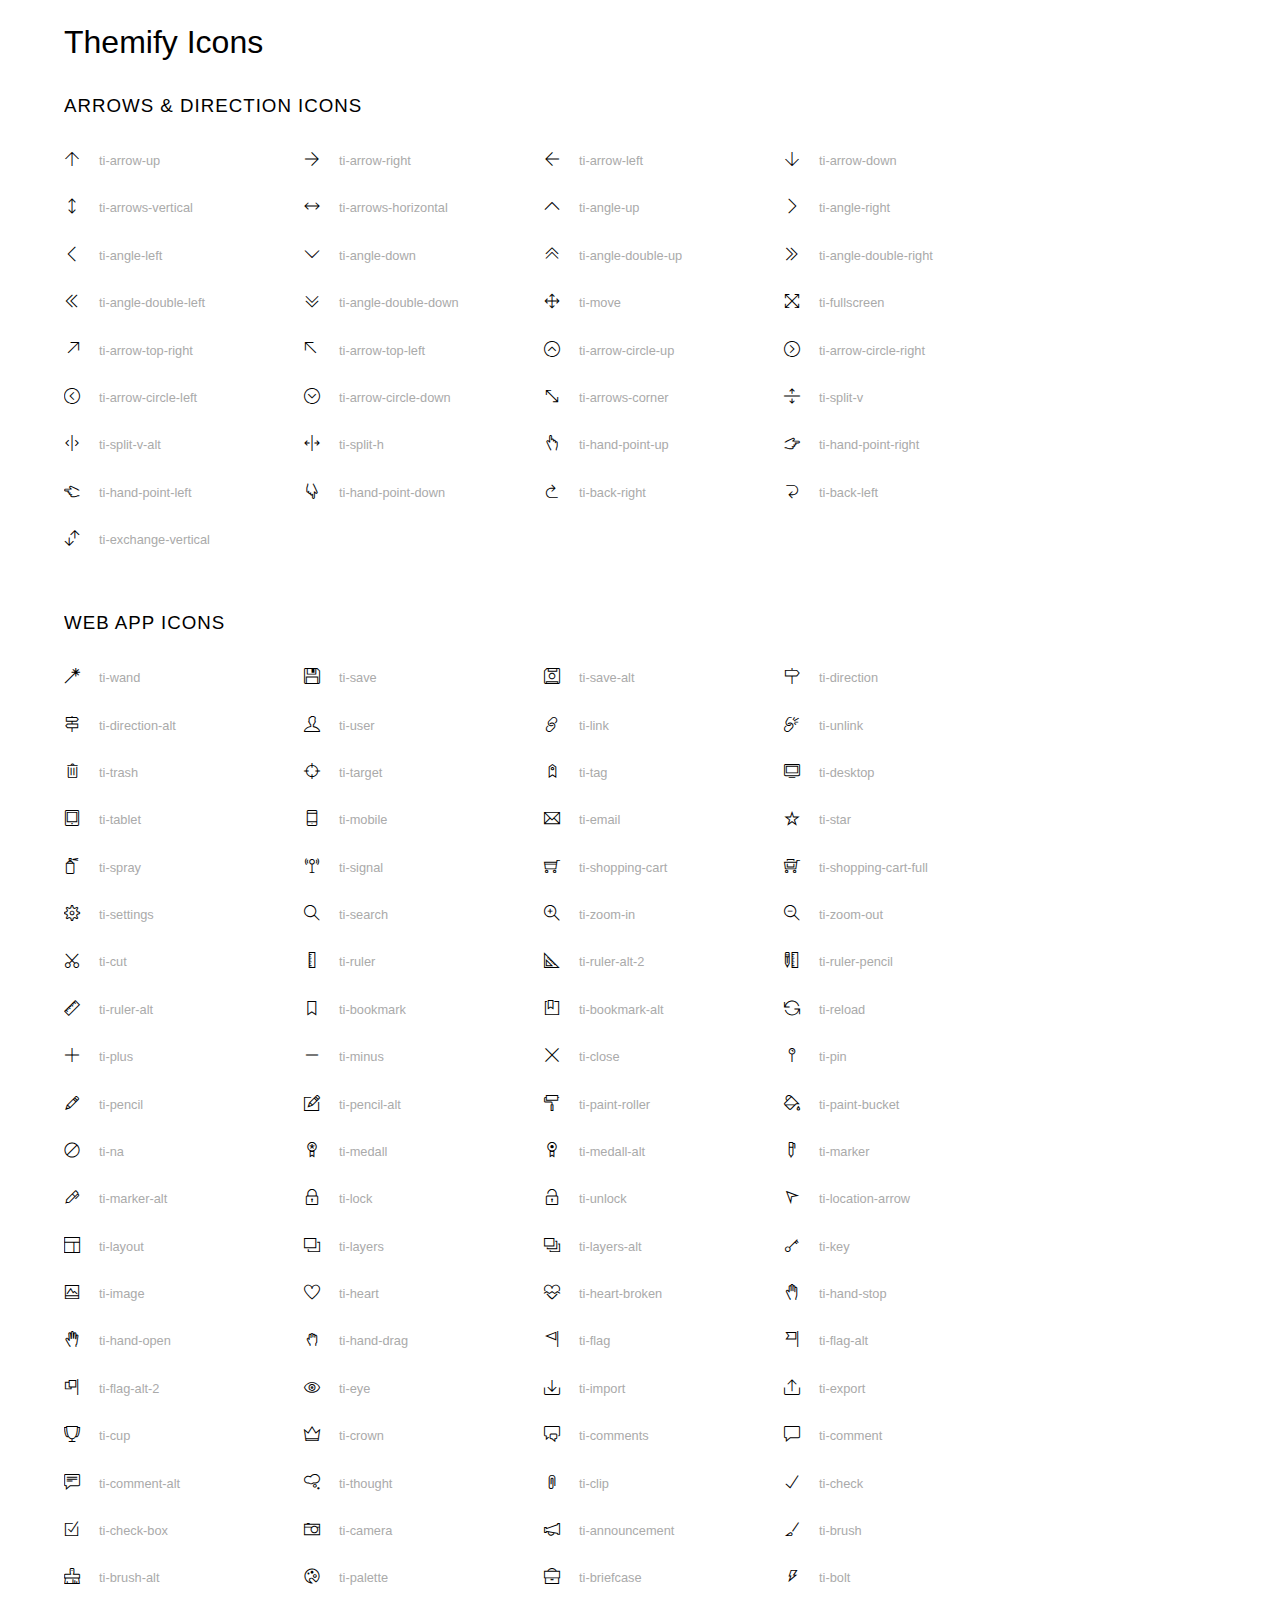
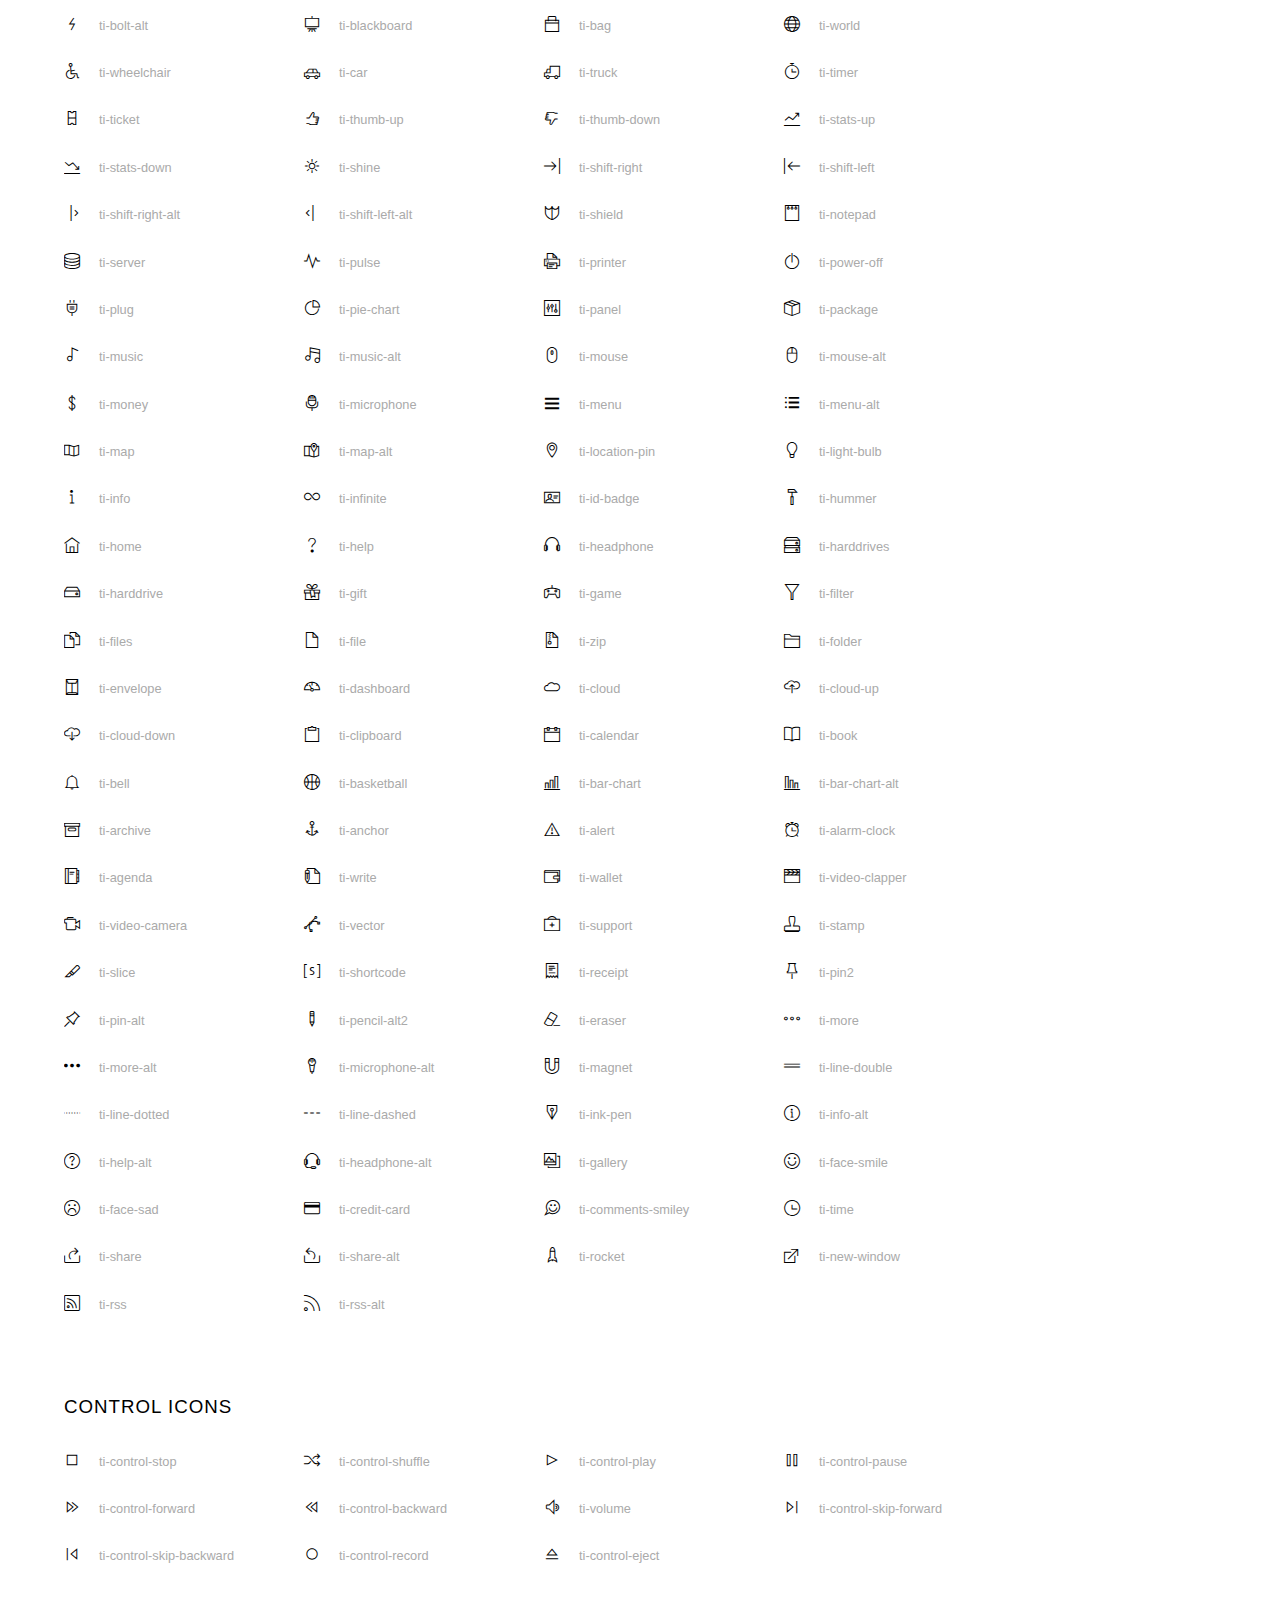
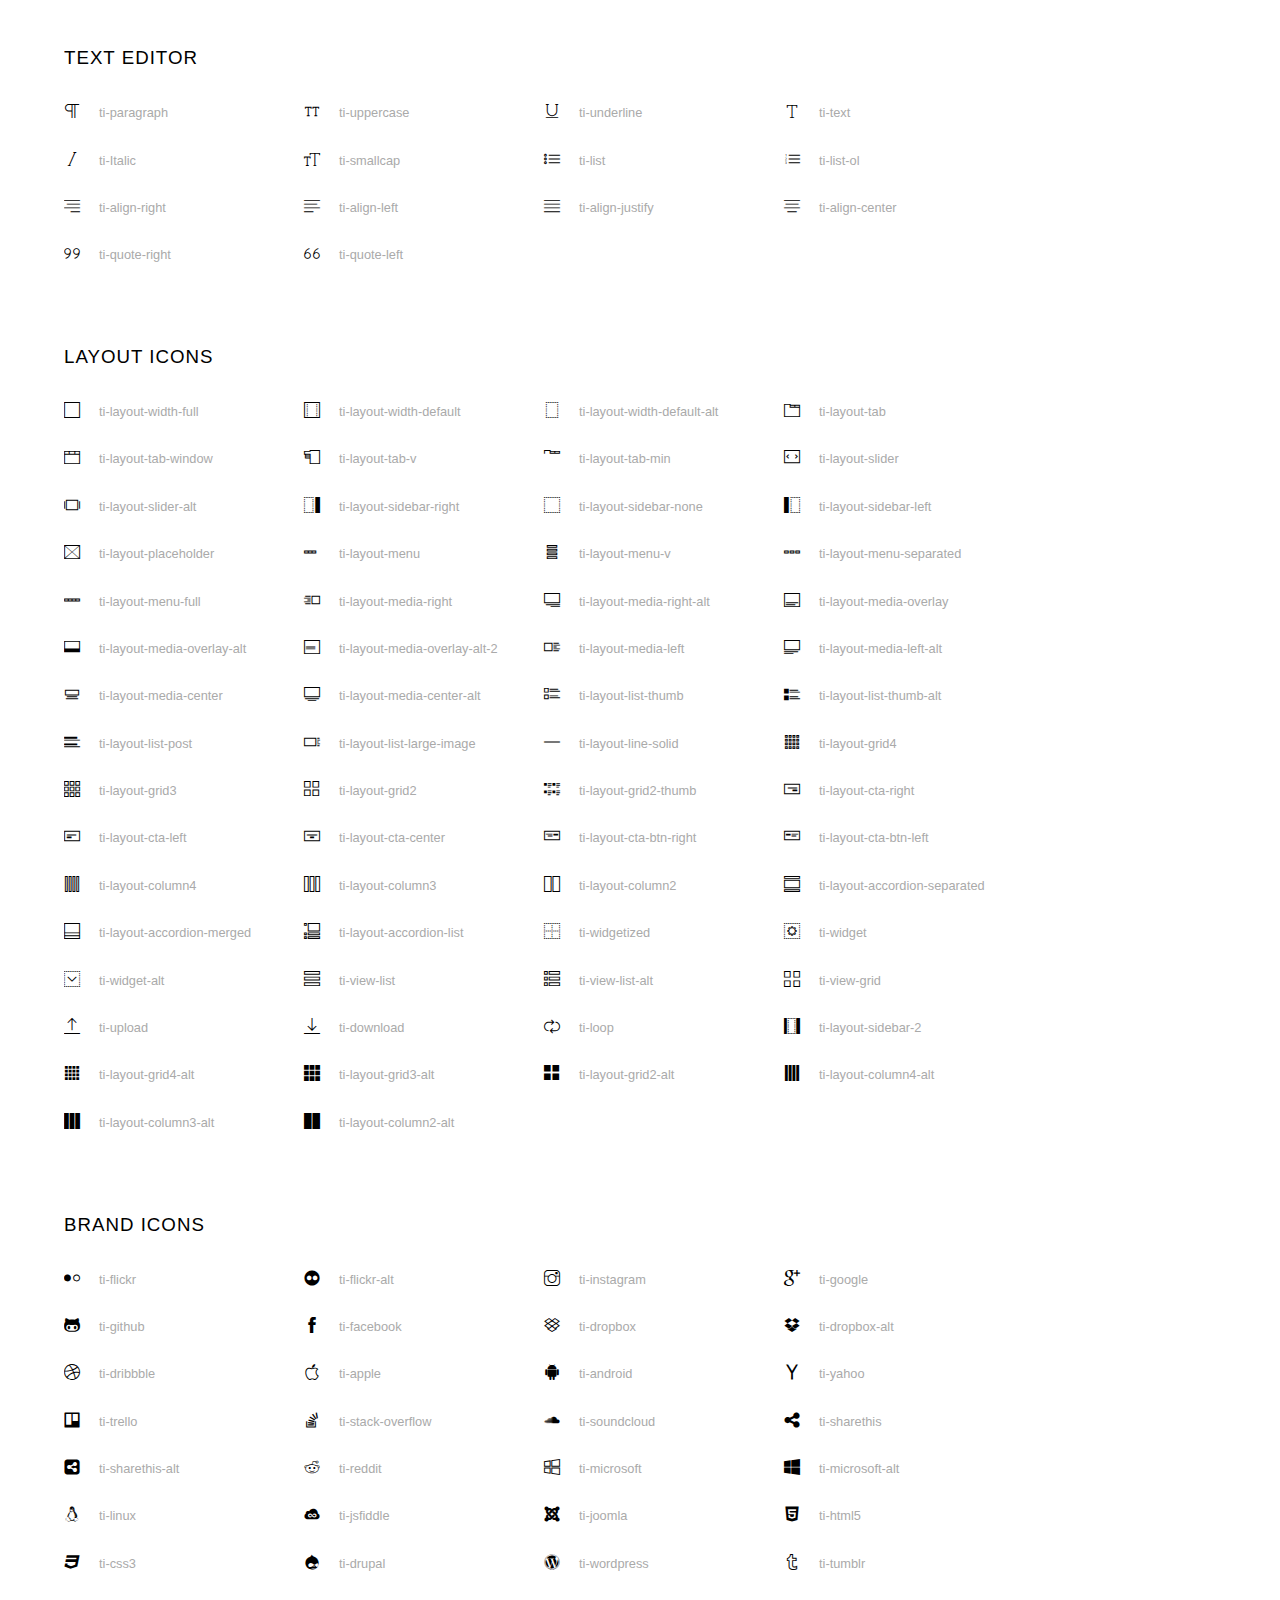
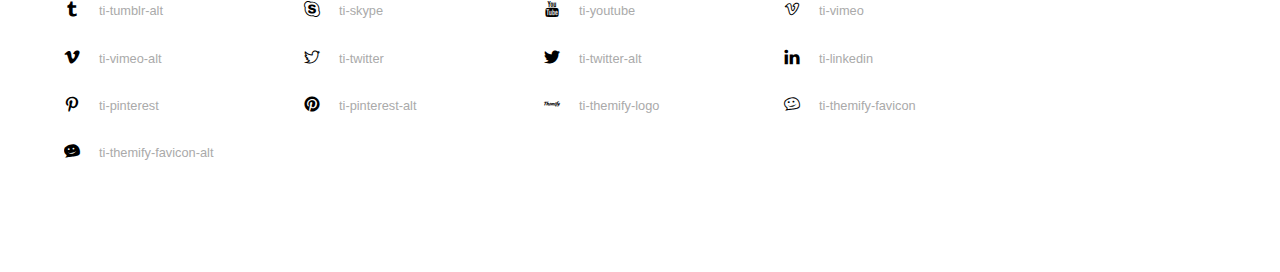
<file: assets/images/themify-icons/index.html>
<!doctype html>
<html>
<head>
	<meta charset="utf-8">
	<title>Themify Icon Font</title>
	<meta name="viewport" content="width=device-width">
	<link rel="stylesheet" href="demo-files/demo.css">
	<link rel="stylesheet" href="themify-icons.css">
	<!--[if lt IE 8]><!-->
	<link rel="stylesheet" href="ie7/ie7.css">
	<!--<![endif]-->
</head>
<body>
	<h1>Themify Icons</h1>

	<div class="icon-section">

		<div class="icon-section">
			<h3>Arrows &amp; Direction Icons </h3>

			<div class="icon-container">
				<span class="ti-arrow-up"></span><span class="icon-name"> ti-arrow-up</span>
			</div>
			<div class="icon-container">
				<span class="ti-arrow-right"></span><span class="icon-name"> ti-arrow-right</span>
			</div>
			<div class="icon-container">
				<span class="ti-arrow-left"></span><span class="icon-name"> ti-arrow-left</span>
			</div>
			<div class="icon-container">
				<span class="ti-arrow-down"></span><span class="icon-name"> ti-arrow-down</span>
			</div>
			<div class="icon-container">
				<span class="ti-arrows-vertical"></span><span class="icon-name"> ti-arrows-vertical</span>
			</div>
			<div class="icon-container">
				<span class="ti-arrows-horizontal"></span><span class="icon-name"> ti-arrows-horizontal</span>
			</div>
			<div class="icon-container">
				<span class="ti-angle-up"></span><span class="icon-name"> ti-angle-up</span>
			</div>
			<div class="icon-container">
				<span class="ti-angle-right"></span><span class="icon-name"> ti-angle-right</span>
			</div>
			<div class="icon-container">
				<span class="ti-angle-left"></span><span class="icon-name"> ti-angle-left</span>
			</div>
			<div class="icon-container">
				<span class="ti-angle-down"></span><span class="icon-name"> ti-angle-down</span>
			</div>	
			<div class="icon-container">
				<span class="ti-angle-double-up"></span><span class="icon-name"> ti-angle-double-up</span>
			</div>
			<div class="icon-container">
				<span class="ti-angle-double-right"></span><span class="icon-name"> ti-angle-double-right</span>
			</div>
			<div class="icon-container">
				<span class="ti-angle-double-left"></span><span class="icon-name"> ti-angle-double-left</span>
			</div>
			<div class="icon-container">
				<span class="ti-angle-double-down"></span><span class="icon-name"> ti-angle-double-down</span>
			</div>					
			<div class="icon-container">
				<span class="ti-move"></span><span class="icon-name"> ti-move</span>
			</div>
			<div class="icon-container">
				<span class="ti-fullscreen"></span><span class="icon-name"> ti-fullscreen</span>
			</div>
			<div class="icon-container">
				<span class="ti-arrow-top-right"></span><span class="icon-name"> ti-arrow-top-right</span>
			</div>
			<div class="icon-container">
				<span class="ti-arrow-top-left"></span><span class="icon-name"> ti-arrow-top-left</span>
			</div>
			<div class="icon-container">
				<span class="ti-arrow-circle-up"></span><span class="icon-name"> ti-arrow-circle-up</span>
			</div>
			<div class="icon-container">
				<span class="ti-arrow-circle-right"></span><span class="icon-name"> ti-arrow-circle-right</span>
			</div>
			<div class="icon-container">
				<span class="ti-arrow-circle-left"></span><span class="icon-name"> ti-arrow-circle-left</span>
			</div>
			<div class="icon-container">
				<span class="ti-arrow-circle-down"></span><span class="icon-name"> ti-arrow-circle-down</span>
			</div>
			<div class="icon-container">
				<span class="ti-arrows-corner"></span><span class="icon-name"> ti-arrows-corner</span>
			</div>
			<div class="icon-container">
				<span class="ti-split-v"></span><span class="icon-name"> ti-split-v</span>
			</div>

			<div class="icon-container">
				<span class="ti-split-v-alt"></span><span class="icon-name"> ti-split-v-alt</span>
			</div>
			<div class="icon-container">
				<span class="ti-split-h"></span><span class="icon-name"> ti-split-h</span>
			</div>
			<div class="icon-container">
				<span class="ti-hand-point-up"></span><span class="icon-name"> ti-hand-point-up</span>
			</div>
			<div class="icon-container">
				<span class="ti-hand-point-right"></span><span class="icon-name"> ti-hand-point-right</span>
			</div>
			<div class="icon-container">
				<span class="ti-hand-point-left"></span><span class="icon-name"> ti-hand-point-left</span>
			</div>
			<div class="icon-container">
				<span class="ti-hand-point-down"></span><span class="icon-name"> ti-hand-point-down</span>
			</div>
			<div class="icon-container">
				<span class="ti-back-right"></span><span class="icon-name"> ti-back-right</span>
			</div>
			<div class="icon-container">
				<span class="ti-back-left"></span><span class="icon-name"> ti-back-left</span>
			</div>
			<div class="icon-container">
				<span class="ti-exchange-vertical"></span><span class="icon-name"> ti-exchange-vertical</span>
			</div>

		</div> <!-- Arrows Icons -->



		<h3>Web App Icons</h3>
		
		<div class="icon-section">

			<div class="icon-container">
				<span class="ti-wand"></span><span class="icon-name"> ti-wand</span>
			</div>
			<div class="icon-container">
				<span class="ti-save"></span><span class="icon-name"> ti-save</span>
			</div>
			<div class="icon-container">
				<span class="ti-save-alt"></span><span class="icon-name"> ti-save-alt</span>
			</div>

			<div class="icon-container">
				<span class="ti-direction"></span><span class="icon-name"> ti-direction</span>
			</div>
			<div class="icon-container">
				<span class="ti-direction-alt"></span><span class="icon-name"> ti-direction-alt</span>
			</div>
			<div class="icon-container">
				<span class="ti-user"></span><span class="icon-name"> ti-user</span>
			</div>
			<div class="icon-container">
				<span class="ti-link"></span><span class="icon-name"> ti-link</span>
			</div>
			<div class="icon-container">
				<span class="ti-unlink"></span><span class="icon-name"> ti-unlink</span>
			</div>
			<div class="icon-container">
				<span class="ti-trash"></span><span class="icon-name"> ti-trash</span>
			</div>
			<div class="icon-container">
				<span class="ti-target"></span><span class="icon-name"> ti-target</span>
			</div>
			<div class="icon-container">
				<span class="ti-tag"></span><span class="icon-name"> ti-tag</span>
			</div>
			<div class="icon-container">
				<span class="ti-desktop"></span><span class="icon-name"> ti-desktop</span>
			</div>
			<div class="icon-container">
				<span class="ti-tablet"></span><span class="icon-name"> ti-tablet</span>
			</div>
			<div class="icon-container">
				<span class="ti-mobile"></span><span class="icon-name"> ti-mobile</span>
			</div>
			<div class="icon-container">
				<span class="ti-email"></span><span class="icon-name"> ti-email</span>
			</div>	
			<div class="icon-container">
				<span class="ti-star"></span><span class="icon-name"> ti-star</span>
			</div>
			<div class="icon-container">
				<span class="ti-spray"></span><span class="icon-name"> ti-spray</span>
			</div>
			<div class="icon-container">
				<span class="ti-signal"></span><span class="icon-name"> ti-signal</span>
			</div>
			<div class="icon-container">
				<span class="ti-shopping-cart"></span><span class="icon-name"> ti-shopping-cart</span>
			</div>
			<div class="icon-container">
				<span class="ti-shopping-cart-full"></span><span class="icon-name"> ti-shopping-cart-full</span>
			</div>
			<div class="icon-container">
				<span class="ti-settings"></span><span class="icon-name"> ti-settings</span>
			</div>
			<div class="icon-container">
				<span class="ti-search"></span><span class="icon-name"> ti-search</span>
			</div>
			<div class="icon-container">
				<span class="ti-zoom-in"></span><span class="icon-name"> ti-zoom-in</span>
			</div>
			<div class="icon-container">
				<span class="ti-zoom-out"></span><span class="icon-name"> ti-zoom-out</span>
			</div>
			<div class="icon-container">
				<span class="ti-cut"></span><span class="icon-name"> ti-cut</span>
			</div>
			<div class="icon-container">
				<span class="ti-ruler"></span><span class="icon-name"> ti-ruler</span>
			</div>
			<div class="icon-container">
				<span class="ti-ruler-alt-2"></span><span class="icon-name"> ti-ruler-alt-2</span>
			</div>			
			<div class="icon-container">
				<span class="ti-ruler-pencil"></span><span class="icon-name"> ti-ruler-pencil</span>
			</div>
			<div class="icon-container">
				<span class="ti-ruler-alt"></span><span class="icon-name"> ti-ruler-alt</span>
			</div>
			<div class="icon-container">
				<span class="ti-bookmark"></span><span class="icon-name"> ti-bookmark</span>
			</div>
			<div class="icon-container">
				<span class="ti-bookmark-alt"></span><span class="icon-name"> ti-bookmark-alt</span>
			</div>
			<div class="icon-container">
				<span class="ti-reload"></span><span class="icon-name"> ti-reload</span>
			</div>
			<div class="icon-container">
				<span class="ti-plus"></span><span class="icon-name"> ti-plus</span>
			</div>
			<div class="icon-container">
				<span class="ti-minus"></span><span class="icon-name"> ti-minus</span>
			</div>
			<div class="icon-container">
				<span class="ti-close"></span><span class="icon-name"> ti-close</span>
			</div>			
			<div class="icon-container">
				<span class="ti-pin"></span><span class="icon-name"> ti-pin</span>
			</div>
			<div class="icon-container">
				<span class="ti-pencil"></span><span class="icon-name"> ti-pencil</span>
			</div>
					
		  	<div class="icon-container">
				<span class="ti-pencil-alt"></span><span class="icon-name"> ti-pencil-alt</span>
			</div>
			<div class="icon-container">
				<span class="ti-paint-roller"></span><span class="icon-name"> ti-paint-roller</span>
			</div>
			<div class="icon-container">
				<span class="ti-paint-bucket"></span><span class="icon-name"> ti-paint-bucket</span>
			</div>
			<div class="icon-container">
				<span class="ti-na"></span><span class="icon-name"> ti-na</span>
			</div>
			<div class="icon-container">
				<span class="ti-medall"></span><span class="icon-name"> ti-medall</span>
			</div>
			<div class="icon-container">
				<span class="ti-medall-alt"></span><span class="icon-name"> ti-medall-alt</span>
			</div>
			<div class="icon-container">
				<span class="ti-marker"></span><span class="icon-name"> ti-marker</span>
			</div>
			<div class="icon-container">
				<span class="ti-marker-alt"></span><span class="icon-name"> ti-marker-alt</span>
			</div>

			<div class="icon-container">
				<span class="ti-lock"></span><span class="icon-name"> ti-lock</span>
			</div>
			<div class="icon-container">
				<span class="ti-unlock"></span><span class="icon-name"> ti-unlock</span>
			</div>
			<div class="icon-container">
				<span class="ti-location-arrow"></span><span class="icon-name"> ti-location-arrow</span>
			</div>
			<div class="icon-container">
				<span class="ti-layout"></span><span class="icon-name"> ti-layout</span>
			</div>
			<div class="icon-container">
				<span class="ti-layers"></span><span class="icon-name"> ti-layers</span>
			</div>
			<div class="icon-container">
				<span class="ti-layers-alt"></span><span class="icon-name"> ti-layers-alt</span>
			</div>
			<div class="icon-container">
				<span class="ti-key"></span><span class="icon-name"> ti-key</span>
			</div>
			<div class="icon-container">
				<span class="ti-image"></span><span class="icon-name"> ti-image</span>
			</div>
			<div class="icon-container">
				<span class="ti-heart"></span><span class="icon-name"> ti-heart</span>
			</div>
			<div class="icon-container">
				<span class="ti-heart-broken"></span><span class="icon-name"> ti-heart-broken</span>
			</div>
			<div class="icon-container">
				<span class="ti-hand-stop"></span><span class="icon-name"> ti-hand-stop</span>
			</div>
			<div class="icon-container">
				<span class="ti-hand-open"></span><span class="icon-name"> ti-hand-open</span>
			</div>
			<div class="icon-container">
				<span class="ti-hand-drag"></span><span class="icon-name"> ti-hand-drag</span>
			</div>
			<div class="icon-container">
				<span class="ti-flag"></span><span class="icon-name"> ti-flag</span>
			</div>
			<div class="icon-container">
				<span class="ti-flag-alt"></span><span class="icon-name"> ti-flag-alt</span>
			</div>
			<div class="icon-container">
				<span class="ti-flag-alt-2"></span><span class="icon-name"> ti-flag-alt-2</span>
			</div>
			<div class="icon-container">
				<span class="ti-eye"></span><span class="icon-name"> ti-eye</span>
			</div>
			<div class="icon-container">
				<span class="ti-import"></span><span class="icon-name"> ti-import</span>
			</div>			
			<div class="icon-container">
				<span class="ti-export"></span><span class="icon-name"> ti-export</span>
			</div>
			<div class="icon-container">
				<span class="ti-cup"></span><span class="icon-name"> ti-cup</span>
			</div>
			<div class="icon-container">
				<span class="ti-crown"></span><span class="icon-name"> ti-crown</span>
			</div>
			<div class="icon-container">
				<span class="ti-comments"></span><span class="icon-name"> ti-comments</span>
			</div>
			<div class="icon-container">
				<span class="ti-comment"></span><span class="icon-name"> ti-comment</span>
			</div>
			<div class="icon-container">
				<span class="ti-comment-alt"></span><span class="icon-name"> ti-comment-alt</span>
			</div>
			<div class="icon-container">
				<span class="ti-thought"></span><span class="icon-name"> ti-thought</span>
			</div>			
			<div class="icon-container">
				<span class="ti-clip"></span><span class="icon-name"> ti-clip</span>
			</div>

			<div class="icon-container">
				<span class="ti-check"></span><span class="icon-name"> ti-check</span>
			</div>
			<div class="icon-container">
				<span class="ti-check-box"></span><span class="icon-name"> ti-check-box</span>
			</div>
			<div class="icon-container">
				<span class="ti-camera"></span><span class="icon-name"> ti-camera</span>
			</div>
			<div class="icon-container">
				<span class="ti-announcement"></span><span class="icon-name"> ti-announcement</span>
			</div>
			<div class="icon-container">
				<span class="ti-brush"></span><span class="icon-name"> ti-brush</span>
			</div>
			<div class="icon-container">
				<span class="ti-brush-alt"></span><span class="icon-name"> ti-brush-alt</span>
			</div>
			<div class="icon-container">
				<span class="ti-palette"></span><span class="icon-name"> ti-palette</span>
			</div>			
			<div class="icon-container">
				<span class="ti-briefcase"></span><span class="icon-name"> ti-briefcase</span>
			</div>
			<div class="icon-container">
				<span class="ti-bolt"></span><span class="icon-name"> ti-bolt</span>
			</div>
			<div class="icon-container">
				<span class="ti-bolt-alt"></span><span class="icon-name"> ti-bolt-alt</span>
			</div>
			<div class="icon-container">
				<span class="ti-blackboard"></span><span class="icon-name"> ti-blackboard</span>
			</div>
			<div class="icon-container">
				<span class="ti-bag"></span><span class="icon-name"> ti-bag</span>
			</div>
			<div class="icon-container">
				<span class="ti-world"></span><span class="icon-name"> ti-world</span>
			</div>
			<div class="icon-container">
				<span class="ti-wheelchair"></span><span class="icon-name"> ti-wheelchair</span>
			</div>
			<div class="icon-container">
				<span class="ti-car"></span><span class="icon-name"> ti-car</span>
			</div>
			<div class="icon-container">
				<span class="ti-truck"></span><span class="icon-name"> ti-truck</span>
			</div>
			<div class="icon-container">
				<span class="ti-timer"></span><span class="icon-name"> ti-timer</span>
			</div>
			<div class="icon-container">
				<span class="ti-ticket"></span><span class="icon-name"> ti-ticket</span>
			</div>
			<div class="icon-container">
				<span class="ti-thumb-up"></span><span class="icon-name"> ti-thumb-up</span>
			</div>
			<div class="icon-container">
				<span class="ti-thumb-down"></span><span class="icon-name"> ti-thumb-down</span>
			</div>

			<div class="icon-container">
				<span class="ti-stats-up"></span><span class="icon-name"> ti-stats-up</span>
			</div>
			<div class="icon-container">
				<span class="ti-stats-down"></span><span class="icon-name"> ti-stats-down</span>
			</div>
			<div class="icon-container">
				<span class="ti-shine"></span><span class="icon-name"> ti-shine</span>
			</div>
			<div class="icon-container">
				<span class="ti-shift-right"></span><span class="icon-name"> ti-shift-right</span>
			</div>
			<div class="icon-container">
				<span class="ti-shift-left"></span><span class="icon-name"> ti-shift-left</span>
			</div>

			<div class="icon-container">
				<span class="ti-shift-right-alt"></span><span class="icon-name"> ti-shift-right-alt</span>
			</div>
			<div class="icon-container">
				<span class="ti-shift-left-alt"></span><span class="icon-name"> ti-shift-left-alt</span>
			</div>
			<div class="icon-container">
				<span class="ti-shield"></span><span class="icon-name"> ti-shield</span>
			</div>
			<div class="icon-container">
				<span class="ti-notepad"></span><span class="icon-name"> ti-notepad</span>
			</div>
			<div class="icon-container">
				<span class="ti-server"></span><span class="icon-name"> ti-server</span>
			</div>

			<div class="icon-container">
				<span class="ti-pulse"></span><span class="icon-name"> ti-pulse</span>
			</div>
			<div class="icon-container">
				<span class="ti-printer"></span><span class="icon-name"> ti-printer</span>
			</div>
			<div class="icon-container">
				<span class="ti-power-off"></span><span class="icon-name"> ti-power-off</span>
			</div>
			<div class="icon-container">
				<span class="ti-plug"></span><span class="icon-name"> ti-plug</span>
			</div>
			<div class="icon-container">
				<span class="ti-pie-chart"></span><span class="icon-name"> ti-pie-chart</span>
			</div>

			<div class="icon-container">
				<span class="ti-panel"></span><span class="icon-name"> ti-panel</span>
			</div>
			<div class="icon-container">
				<span class="ti-package"></span><span class="icon-name"> ti-package</span>
			</div>
			<div class="icon-container">
				<span class="ti-music"></span><span class="icon-name"> ti-music</span>
			</div>
			<div class="icon-container">
				<span class="ti-music-alt"></span><span class="icon-name"> ti-music-alt</span>
			</div>
			<div class="icon-container">
				<span class="ti-mouse"></span><span class="icon-name"> ti-mouse</span>
			</div>
			<div class="icon-container">
				<span class="ti-mouse-alt"></span><span class="icon-name"> ti-mouse-alt</span>
			</div>
			<div class="icon-container">
				<span class="ti-money"></span><span class="icon-name"> ti-money</span>
			</div>
			<div class="icon-container">
				<span class="ti-microphone"></span><span class="icon-name"> ti-microphone</span>
			</div>
			<div class="icon-container">
				<span class="ti-menu"></span><span class="icon-name"> ti-menu</span>
			</div>
			<div class="icon-container">
				<span class="ti-menu-alt"></span><span class="icon-name"> ti-menu-alt</span>
			</div>
			<div class="icon-container">
				<span class="ti-map"></span><span class="icon-name"> ti-map</span>
			</div>
			<div class="icon-container">
				<span class="ti-map-alt"></span><span class="icon-name"> ti-map-alt</span>
			</div>

			<div class="icon-container">
				<span class="ti-location-pin"></span><span class="icon-name"> ti-location-pin</span>
			</div>

			<div class="icon-container">
				<span class="ti-light-bulb"></span><span class="icon-name"> ti-light-bulb</span>
			</div>
			<div class="icon-container">
				<span class="ti-info"></span><span class="icon-name"> ti-info</span>
			</div>
			<div class="icon-container">
				<span class="ti-infinite"></span><span class="icon-name"> ti-infinite</span>
			</div>
			<div class="icon-container">
				<span class="ti-id-badge"></span><span class="icon-name"> ti-id-badge</span>
			</div>
			<div class="icon-container">
				<span class="ti-hummer"></span><span class="icon-name"> ti-hummer</span>
			</div>
			<div class="icon-container">
				<span class="ti-home"></span><span class="icon-name"> ti-home</span>
			</div>
			<div class="icon-container">
				<span class="ti-help"></span><span class="icon-name"> ti-help</span>
			</div>
			<div class="icon-container">
				<span class="ti-headphone"></span><span class="icon-name"> ti-headphone</span>
			</div>
			<div class="icon-container">
				<span class="ti-harddrives"></span><span class="icon-name"> ti-harddrives</span>
			</div>
			<div class="icon-container">
				<span class="ti-harddrive"></span><span class="icon-name"> ti-harddrive</span>
			</div>
			<div class="icon-container">
				<span class="ti-gift"></span><span class="icon-name"> ti-gift</span>
			</div>
			<div class="icon-container">
				<span class="ti-game"></span><span class="icon-name"> ti-game</span>
			</div>
			<div class="icon-container">
				<span class="ti-filter"></span><span class="icon-name"> ti-filter</span>
			</div>
			<div class="icon-container">
				<span class="ti-files"></span><span class="icon-name"> ti-files</span>
			</div>
			<div class="icon-container">
				<span class="ti-file"></span><span class="icon-name"> ti-file</span>
			</div>
			<div class="icon-container">
				<span class="ti-zip"></span><span class="icon-name"> ti-zip</span>
			</div>
			<div class="icon-container">
				<span class="ti-folder"></span><span class="icon-name"> ti-folder</span>
			</div>			
			<div class="icon-container">
				<span class="ti-envelope"></span><span class="icon-name"> ti-envelope</span>
			</div>


			<div class="icon-container">
				<span class="ti-dashboard"></span><span class="icon-name"> ti-dashboard</span>
			</div>
			<div class="icon-container">
				<span class="ti-cloud"></span><span class="icon-name"> ti-cloud</span>
			</div>
			<div class="icon-container">
				<span class="ti-cloud-up"></span><span class="icon-name"> ti-cloud-up</span>
			</div>
			<div class="icon-container">
				<span class="ti-cloud-down"></span><span class="icon-name"> ti-cloud-down</span>
			</div>
			<div class="icon-container">
				<span class="ti-clipboard"></span><span class="icon-name"> ti-clipboard</span>
			</div>
			<div class="icon-container">
				<span class="ti-calendar"></span><span class="icon-name"> ti-calendar</span>
			</div>
			<div class="icon-container">
				<span class="ti-book"></span><span class="icon-name"> ti-book</span>
			</div>
			<div class="icon-container">
				<span class="ti-bell"></span><span class="icon-name"> ti-bell</span>
			</div>
			<div class="icon-container">
				<span class="ti-basketball"></span><span class="icon-name"> ti-basketball</span>
			</div>
			<div class="icon-container">
				<span class="ti-bar-chart"></span><span class="icon-name"> ti-bar-chart</span>
			</div>
			<div class="icon-container">
				<span class="ti-bar-chart-alt"></span><span class="icon-name"> ti-bar-chart-alt</span>
			</div>


			<div class="icon-container">
				<span class="ti-archive"></span><span class="icon-name"> ti-archive</span>
			</div>
			<div class="icon-container">
				<span class="ti-anchor"></span><span class="icon-name"> ti-anchor</span>
			</div>

			<div class="icon-container">
				<span class="ti-alert"></span><span class="icon-name"> ti-alert</span>
			</div>
			<div class="icon-container">
				<span class="ti-alarm-clock"></span><span class="icon-name"> ti-alarm-clock</span>
			</div>
			<div class="icon-container">
				<span class="ti-agenda"></span><span class="icon-name"> ti-agenda</span>
			</div>
			<div class="icon-container">
				<span class="ti-write"></span><span class="icon-name"> ti-write</span>
			</div>

			<div class="icon-container">
				<span class="ti-wallet"></span><span class="icon-name"> ti-wallet</span>
			</div>
			<div class="icon-container">
				<span class="ti-video-clapper"></span><span class="icon-name"> ti-video-clapper</span>
			</div>
			<div class="icon-container">
				<span class="ti-video-camera"></span><span class="icon-name"> ti-video-camera</span>
			</div>
			<div class="icon-container">
				<span class="ti-vector"></span><span class="icon-name"> ti-vector</span>
			</div>

			<div class="icon-container">
				<span class="ti-support"></span><span class="icon-name"> ti-support</span>
			</div>
			<div class="icon-container">
				<span class="ti-stamp"></span><span class="icon-name"> ti-stamp</span>
			</div>
			<div class="icon-container">
				<span class="ti-slice"></span><span class="icon-name"> ti-slice</span>
			</div>
			<div class="icon-container">
				<span class="ti-shortcode"></span><span class="icon-name"> ti-shortcode</span>
			</div>
			<div class="icon-container">
				<span class="ti-receipt"></span><span class="icon-name"> ti-receipt</span>
			</div>
			<div class="icon-container">
				<span class="ti-pin2"></span><span class="icon-name"> ti-pin2</span>
			</div>
			<div class="icon-container">
				<span class="ti-pin-alt"></span><span class="icon-name"> ti-pin-alt</span>
			</div>
			<div class="icon-container">
				<span class="ti-pencil-alt2"></span><span class="icon-name"> ti-pencil-alt2</span>
			</div>
			<div class="icon-container">
				<span class="ti-eraser"></span><span class="icon-name"> ti-eraser</span>
			</div>			
			<div class="icon-container">
				<span class="ti-more"></span><span class="icon-name"> ti-more</span>
			</div>
			<div class="icon-container">
				<span class="ti-more-alt"></span><span class="icon-name"> ti-more-alt</span>
			</div>
			<div class="icon-container">
				<span class="ti-microphone-alt"></span><span class="icon-name"> ti-microphone-alt</span>
			</div>
			<div class="icon-container">
				<span class="ti-magnet"></span><span class="icon-name"> ti-magnet</span>
			</div>
			<div class="icon-container">
				<span class="ti-line-double"></span><span class="icon-name"> ti-line-double</span>
			</div>
			<div class="icon-container">
				<span class="ti-line-dotted"></span><span class="icon-name"> ti-line-dotted</span>
			</div>
			<div class="icon-container">
				<span class="ti-line-dashed"></span><span class="icon-name"> ti-line-dashed</span>
			</div>

			<div class="icon-container">
				<span class="ti-ink-pen"></span><span class="icon-name"> ti-ink-pen</span>
			</div>
			<div class="icon-container">
				<span class="ti-info-alt"></span><span class="icon-name"> ti-info-alt</span>
			</div>
			<div class="icon-container">
				<span class="ti-help-alt"></span><span class="icon-name"> ti-help-alt</span>
			</div>
			<div class="icon-container">
				<span class="ti-headphone-alt"></span><span class="icon-name"> ti-headphone-alt</span>
			</div>

			<div class="icon-container">
				<span class="ti-gallery"></span><span class="icon-name"> ti-gallery</span>
			</div>
			<div class="icon-container">
				<span class="ti-face-smile"></span><span class="icon-name"> ti-face-smile</span>
			</div>
			<div class="icon-container">
				<span class="ti-face-sad"></span><span class="icon-name"> ti-face-sad</span>
			</div>
			<div class="icon-container">
				<span class="ti-credit-card"></span><span class="icon-name"> ti-credit-card</span>
			</div>
			<div class="icon-container">
				<span class="ti-comments-smiley"></span><span class="icon-name"> ti-comments-smiley</span>
			</div>
			<div class="icon-container">
				<span class="ti-time"></span><span class="icon-name"> ti-time</span>
			</div>
			<div class="icon-container">
				<span class="ti-share"></span><span class="icon-name"> ti-share</span>
			</div>
			<div class="icon-container">
				<span class="ti-share-alt"></span><span class="icon-name"> ti-share-alt</span>
			</div>
			<div class="icon-container">
				<span class="ti-rocket"></span><span class="icon-name"> ti-rocket</span>
			</div>

			<div class="icon-container">
				<span class="ti-new-window"></span><span class="icon-name"> ti-new-window</span>
			</div>

			<div class="icon-container">
				<span class="ti-rss"></span><span class="icon-name"> ti-rss</span>
			</div>

			<div class="icon-container">
				<span class="ti-rss-alt"></span><span class="icon-name"> ti-rss-alt</span>
			</div>
			
		</div><!-- Web App Icons -->


		<div class="icon-section">
			<h3>Control Icons</h3>
			<div class="icon-container">
				<span class="ti-control-stop"></span><span class="icon-name"> ti-control-stop</span>
			</div>
			<div class="icon-container">
				<span class="ti-control-shuffle"></span><span class="icon-name"> ti-control-shuffle</span>
			</div>
			<div class="icon-container">
				<span class="ti-control-play"></span><span class="icon-name"> ti-control-play</span>
			</div>
			<div class="icon-container">
				<span class="ti-control-pause"></span><span class="icon-name"> ti-control-pause</span>
			</div>
			<div class="icon-container">
				<span class="ti-control-forward"></span><span class="icon-name"> ti-control-forward</span>
			</div>
			<div class="icon-container">
				<span class="ti-control-backward"></span><span class="icon-name"> ti-control-backward</span>
			</div>	
			<div class="icon-container">
				<span class="ti-volume"></span><span class="icon-name"> ti-volume</span>
			</div>
			<div class="icon-container">
				<span class="ti-control-skip-forward"></span><span class="icon-name"> ti-control-skip-forward</span>
			</div>
			<div class="icon-container">
				<span class="ti-control-skip-backward"></span><span class="icon-name"> ti-control-skip-backward</span>
			</div>
			<div class="icon-container">
				<span class="ti-control-record"></span><span class="icon-name"> ti-control-record</span>
			</div>
			<div class="icon-container">
				<span class="ti-control-eject"></span><span class="icon-name"> ti-control-eject</span>
			</div>			
		</div> <!-- Control Icons -->


		<div class="icon-section">
			<h3>Text Editor</h3>

			<div class="icon-container">
				<span class="ti-paragraph"></span><span class="icon-name"> ti-paragraph</span>
			</div>
			<div class="icon-container">
				<span class="ti-uppercase"></span><span class="icon-name"> ti-uppercase</span>
			</div>

			<div class="icon-container">
				<span class="ti-underline"></span><span class="icon-name"> ti-underline</span>
			</div>
			<div class="icon-container">
				<span class="ti-text"></span><span class="icon-name"> ti-text</span>
			</div>
			<div class="icon-container">
				<span class="ti-Italic"></span><span class="icon-name"> ti-Italic</span>
			</div>
			<div class="icon-container">
				<span class="ti-smallcap"></span><span class="icon-name"> ti-smallcap</span>
			</div>
			<div class="icon-container">
				<span class="ti-list"></span><span class="icon-name"> ti-list</span>
			</div>
			<div class="icon-container">
				<span class="ti-list-ol"></span><span class="icon-name"> ti-list-ol</span>
			</div>
			<div class="icon-container">
				<span class="ti-align-right"></span><span class="icon-name"> ti-align-right</span>
			</div>
			<div class="icon-container">
				<span class="ti-align-left"></span><span class="icon-name"> ti-align-left</span>
			</div>
			<div class="icon-container">
				<span class="ti-align-justify"></span><span class="icon-name"> ti-align-justify</span>
			</div>
			<div class="icon-container">
				<span class="ti-align-center"></span><span class="icon-name"> ti-align-center</span>
			</div>
			<div class="icon-container">
				<span class="ti-quote-right"></span><span class="icon-name"> ti-quote-right</span>
			</div>
			<div class="icon-container">
				<span class="ti-quote-left"></span><span class="icon-name"> ti-quote-left</span>
			</div>

		</div> <!-- Text Editor -->



		<div class="icon-section">
			<h3>Layout Icons</h3>
			<div class="icon-container">
				<span class="ti-layout-width-full"></span><span class="icon-name"> ti-layout-width-full</span>
			</div>
			<div class="icon-container">
				<span class="ti-layout-width-default"></span><span class="icon-name"> ti-layout-width-default</span>
			</div>
			<div class="icon-container">
				<span class="ti-layout-width-default-alt"></span><span class="icon-name"> ti-layout-width-default-alt</span>
			</div>
			<div class="icon-container">
				<span class="ti-layout-tab"></span><span class="icon-name"> ti-layout-tab</span>
			</div>
			<div class="icon-container">
				<span class="ti-layout-tab-window"></span><span class="icon-name"> ti-layout-tab-window</span>
			</div>
			<div class="icon-container">
				<span class="ti-layout-tab-v"></span><span class="icon-name"> ti-layout-tab-v</span>
			</div>
			<div class="icon-container">
				<span class="ti-layout-tab-min"></span><span class="icon-name"> ti-layout-tab-min</span>
			</div>
			<div class="icon-container">
				<span class="ti-layout-slider"></span><span class="icon-name"> ti-layout-slider</span>
			</div>
			<div class="icon-container">
				<span class="ti-layout-slider-alt"></span><span class="icon-name"> ti-layout-slider-alt</span>
			</div>
			<div class="icon-container">
				<span class="ti-layout-sidebar-right"></span><span class="icon-name"> ti-layout-sidebar-right</span>
			</div>
			<div class="icon-container">
				<span class="ti-layout-sidebar-none"></span><span class="icon-name"> ti-layout-sidebar-none</span>
			</div>
			<div class="icon-container">
				<span class="ti-layout-sidebar-left"></span><span class="icon-name"> ti-layout-sidebar-left</span>
			</div>
			<div class="icon-container">
				<span class="ti-layout-placeholder"></span><span class="icon-name"> ti-layout-placeholder</span>
			</div>
			<div class="icon-container">
				<span class="ti-layout-menu"></span><span class="icon-name"> ti-layout-menu</span>
			</div>
			<div class="icon-container">
				<span class="ti-layout-menu-v"></span><span class="icon-name"> ti-layout-menu-v</span>
			</div>
			<div class="icon-container">
				<span class="ti-layout-menu-separated"></span><span class="icon-name"> ti-layout-menu-separated</span>
			</div>
			<div class="icon-container">
				<span class="ti-layout-menu-full"></span><span class="icon-name"> ti-layout-menu-full</span>
			</div>
			<div class="icon-container">
				<span class="ti-layout-media-right"></span><span class="icon-name"> ti-layout-media-right</span>
			</div>
			<div class="icon-container">
				<span class="ti-layout-media-right-alt"></span><span class="icon-name"> ti-layout-media-right-alt</span>
			</div>
			<div class="icon-container">
				<span class="ti-layout-media-overlay"></span><span class="icon-name"> ti-layout-media-overlay</span>
			</div>
			<div class="icon-container">
				<span class="ti-layout-media-overlay-alt"></span><span class="icon-name"> ti-layout-media-overlay-alt</span>
			</div>
			<div class="icon-container">
				<span class="ti-layout-media-overlay-alt-2"></span><span class="icon-name"> ti-layout-media-overlay-alt-2</span>
			</div>
			<div class="icon-container">
				<span class="ti-layout-media-left"></span><span class="icon-name"> ti-layout-media-left</span>
			</div>
			<div class="icon-container">
				<span class="ti-layout-media-left-alt"></span><span class="icon-name"> ti-layout-media-left-alt</span>
			</div>
			<div class="icon-container">
				<span class="ti-layout-media-center"></span><span class="icon-name"> ti-layout-media-center</span>
			</div>
			<div class="icon-container">
				<span class="ti-layout-media-center-alt"></span><span class="icon-name"> ti-layout-media-center-alt</span>
			</div>
			<div class="icon-container">
				<span class="ti-layout-list-thumb"></span><span class="icon-name"> ti-layout-list-thumb</span>
			</div>
			<div class="icon-container">
				<span class="ti-layout-list-thumb-alt"></span><span class="icon-name"> ti-layout-list-thumb-alt</span>
			</div>
			<div class="icon-container">
				<span class="ti-layout-list-post"></span><span class="icon-name"> ti-layout-list-post</span>
			</div>
			<div class="icon-container">
				<span class="ti-layout-list-large-image"></span><span class="icon-name"> ti-layout-list-large-image</span>
			</div>
			<div class="icon-container">
				<span class="ti-layout-line-solid"></span><span class="icon-name"> ti-layout-line-solid</span>
			</div>
			<div class="icon-container">
				<span class="ti-layout-grid4"></span><span class="icon-name"> ti-layout-grid4</span>
			</div>
			<div class="icon-container">
				<span class="ti-layout-grid3"></span><span class="icon-name"> ti-layout-grid3</span>
			</div>
			<div class="icon-container">
				<span class="ti-layout-grid2"></span><span class="icon-name"> ti-layout-grid2</span>
			</div>
			<div class="icon-container">
				<span class="ti-layout-grid2-thumb"></span><span class="icon-name"> ti-layout-grid2-thumb</span>
			</div>
			<div class="icon-container">
				<span class="ti-layout-cta-right"></span><span class="icon-name"> ti-layout-cta-right</span>
			</div>
			<div class="icon-container">
				<span class="ti-layout-cta-left"></span><span class="icon-name"> ti-layout-cta-left</span>
			</div>
			<div class="icon-container">
				<span class="ti-layout-cta-center"></span><span class="icon-name"> ti-layout-cta-center</span>
			</div>
			<div class="icon-container">
				<span class="ti-layout-cta-btn-right"></span><span class="icon-name"> ti-layout-cta-btn-right</span>
			</div>
			<div class="icon-container">
				<span class="ti-layout-cta-btn-left"></span><span class="icon-name"> ti-layout-cta-btn-left</span>
			</div>
			<div class="icon-container">
				<span class="ti-layout-column4"></span><span class="icon-name"> ti-layout-column4</span>
			</div>
			<div class="icon-container">
				<span class="ti-layout-column3"></span><span class="icon-name"> ti-layout-column3</span>
			</div>
			<div class="icon-container">
				<span class="ti-layout-column2"></span><span class="icon-name"> ti-layout-column2</span>
			</div>
			<div class="icon-container">
				<span class="ti-layout-accordion-separated"></span><span class="icon-name"> ti-layout-accordion-separated</span>
			</div>
			<div class="icon-container">
				<span class="ti-layout-accordion-merged"></span><span class="icon-name"> ti-layout-accordion-merged</span>
			</div>
			<div class="icon-container">
				<span class="ti-layout-accordion-list"></span><span class="icon-name"> ti-layout-accordion-list</span>
			</div>
			<div class="icon-container">
				<span class="ti-widgetized"></span><span class="icon-name"> ti-widgetized</span>
			</div>
			<div class="icon-container">
				<span class="ti-widget"></span><span class="icon-name"> ti-widget</span>
			</div>
			<div class="icon-container">
				<span class="ti-widget-alt"></span><span class="icon-name"> ti-widget-alt</span>
			</div>
			<div class="icon-container">
				<span class="ti-view-list"></span><span class="icon-name"> ti-view-list</span>
			</div>
			<div class="icon-container">
				<span class="ti-view-list-alt"></span><span class="icon-name"> ti-view-list-alt</span>
			</div>
			<div class="icon-container">
				<span class="ti-view-grid"></span><span class="icon-name"> ti-view-grid</span>
			</div>
			<div class="icon-container">
				<span class="ti-upload"></span><span class="icon-name"> ti-upload</span>
			</div>
			<div class="icon-container">
				<span class="ti-download"></span><span class="icon-name"> ti-download</span>
			</div>	
			<div class="icon-container">
				<span class="ti-loop"></span><span class="icon-name"> ti-loop</span>
			</div>
			<div class="icon-container">
				<span class="ti-layout-sidebar-2"></span><span class="icon-name"> ti-layout-sidebar-2</span>
			</div>
			<div class="icon-container">
				<span class="ti-layout-grid4-alt"></span><span class="icon-name"> ti-layout-grid4-alt</span>
			</div>
			<div class="icon-container">
				<span class="ti-layout-grid3-alt"></span><span class="icon-name"> ti-layout-grid3-alt</span>
			</div>
			<div class="icon-container">
				<span class="ti-layout-grid2-alt"></span><span class="icon-name"> ti-layout-grid2-alt</span>
			</div>
			<div class="icon-container">
				<span class="ti-layout-column4-alt"></span><span class="icon-name"> ti-layout-column4-alt</span>
			</div>
			<div class="icon-container">
				<span class="ti-layout-column3-alt"></span><span class="icon-name"> ti-layout-column3-alt</span>
			</div>
			<div class="icon-container">
				<span class="ti-layout-column2-alt"></span><span class="icon-name"> ti-layout-column2-alt</span>
			</div>		


		</div> <!-- Layout Icons -->


		<div class="icon-section">
			<h3>Brand Icons</h3>

			<div class="icon-container">
				<span class="ti-flickr"></span><span class="icon-name"> ti-flickr</span>
			</div>
			<div class="icon-container">
				<span class="ti-flickr-alt"></span><span class="icon-name"> ti-flickr-alt</span>
			</div>			
			<div class="icon-container">
				<span class="ti-instagram"></span><span class="icon-name"> ti-instagram</span>
			</div>
			<div class="icon-container">
				<span class="ti-google"></span><span class="icon-name"> ti-google</span>
			</div>
			<div class="icon-container">
				<span class="ti-github"></span><span class="icon-name"> ti-github</span>
			</div>

			<div class="icon-container">
				<span class="ti-facebook"></span><span class="icon-name"> ti-facebook</span>
			</div>
			<div class="icon-container">
				<span class="ti-dropbox"></span><span class="icon-name"> ti-dropbox</span>
			</div>
			<div class="icon-container">
				<span class="ti-dropbox-alt"></span><span class="icon-name"> ti-dropbox-alt</span>
			</div>
			<div class="icon-container">
				<span class="ti-dribbble"></span><span class="icon-name"> ti-dribbble</span>
			</div>
			<div class="icon-container">
				<span class="ti-apple"></span><span class="icon-name"> ti-apple</span>
			</div>
			<div class="icon-container">
				<span class="ti-android"></span><span class="icon-name"> ti-android</span>
			</div>
			<div class="icon-container">
				<span class="ti-yahoo"></span><span class="icon-name"> ti-yahoo</span>
			</div>
			<div class="icon-container">
				<span class="ti-trello"></span><span class="icon-name"> ti-trello</span>
			</div>
			<div class="icon-container">
				<span class="ti-stack-overflow"></span><span class="icon-name"> ti-stack-overflow</span>
			</div>
			<div class="icon-container">
				<span class="ti-soundcloud"></span><span class="icon-name"> ti-soundcloud</span>
			</div>
			<div class="icon-container">
				<span class="ti-sharethis"></span><span class="icon-name"> ti-sharethis</span>
			</div>
			<div class="icon-container">
				<span class="ti-sharethis-alt"></span><span class="icon-name"> ti-sharethis-alt</span>
			</div>
			<div class="icon-container">
				<span class="ti-reddit"></span><span class="icon-name"> ti-reddit</span>
			</div>

			<div class="icon-container">
				<span class="ti-microsoft"></span><span class="icon-name"> ti-microsoft</span>
			</div>
			<div class="icon-container">
				<span class="ti-microsoft-alt"></span><span class="icon-name"> ti-microsoft-alt</span>
			</div>
			<div class="icon-container">
				<span class="ti-linux"></span><span class="icon-name"> ti-linux</span>
			</div>
			<div class="icon-container">
				<span class="ti-jsfiddle"></span><span class="icon-name"> ti-jsfiddle</span>
			</div>
			<div class="icon-container">
				<span class="ti-joomla"></span><span class="icon-name"> ti-joomla</span>
			</div>
			<div class="icon-container">
				<span class="ti-html5"></span><span class="icon-name"> ti-html5</span>
			</div>
			<div class="icon-container">
				<span class="ti-css3"></span><span class="icon-name"> ti-css3</span>
			</div>	
			<div class="icon-container">
				<span class="ti-drupal"></span><span class="icon-name"> ti-drupal</span>
			</div>
			<div class="icon-container">
				<span class="ti-wordpress"></span><span class="icon-name"> ti-wordpress</span>
			</div>		
			<div class="icon-container">
				<span class="ti-tumblr"></span><span class="icon-name"> ti-tumblr</span>
			</div>
			<div class="icon-container">
				<span class="ti-tumblr-alt"></span><span class="icon-name"> ti-tumblr-alt</span>
			</div>
			<div class="icon-container">
				<span class="ti-skype"></span><span class="icon-name"> ti-skype</span>
			</div>
			<div class="icon-container">
				<span class="ti-youtube"></span><span class="icon-name"> ti-youtube</span>
			</div>
			<div class="icon-container">
				<span class="ti-vimeo"></span><span class="icon-name"> ti-vimeo</span>
			</div>
			<div class="icon-container">
				<span class="ti-vimeo-alt"></span><span class="icon-name"> ti-vimeo-alt</span>
			</div>			
			<div class="icon-container">
				<span class="ti-twitter"></span><span class="icon-name"> ti-twitter</span>
			</div>
			<div class="icon-container">
				<span class="ti-twitter-alt"></span><span class="icon-name"> ti-twitter-alt</span>
			</div>
			<div class="icon-container">
				<span class="ti-linkedin"></span><span class="icon-name"> ti-linkedin</span>
			</div>
			<div class="icon-container">
				<span class="ti-pinterest"></span><span class="icon-name"> ti-pinterest</span>
			</div>

			<div class="icon-container">
				<span class="ti-pinterest-alt"></span><span class="icon-name"> ti-pinterest-alt</span>
			</div>
			<div class="icon-container">
				<span class="ti-themify-logo"></span><span class="icon-name"> ti-themify-logo</span>
			</div>
			<div class="icon-container">
				<span class="ti-themify-favicon"></span><span class="icon-name"> ti-themify-favicon</span>
			</div>
			<div class="icon-container">
				<span class="ti-themify-favicon-alt"></span><span class="icon-name"> ti-themify-favicon-alt</span>
			</div>

		</div> <!-- brand Icons -->

	</div>

</body>
</html>
</file>
<file: assets/images/themify-icons/demo-files/demo.css>
body {
	font: normal 1em/1.5em Arial, Helvetica, sans-serif;
	max-width: 90%;
	margin: 30px auto 0;
}
h1, h3 {
	font-weight: normal;
}
h3 {
	font-size: 1.4;
	text-transform: uppercase;
	letter-spacing: 1px;
}

.icon-section {
	margin: 0 0 3em;
	clear: both;
	overflow: hidden;
}
.icon-container {
	width: 240px; 
	padding: .7em 0;
	float: left; 
	position: relative;
	text-align: left;
}
.icon-container [class^="ti-"], 
.icon-container [class*=" ti-"] {
	color: #000;
	position: absolute;
	margin-top: 3px;
	transition: .3s;
}
.icon-container:hover [class^="ti-"],
.icon-container:hover [class*=" ti-"] {
	font-size: 2.2em;
	margin-top: -5px;
}
.icon-container:hover .icon-name {
	color: #000;
}
.icon-name {
	color: #aaa;
	margin-left: 35px;
	font-size: .8em;
	transition: .3s;
}
.icon-container:hover .icon-name {
	margin-left: 45px;
}
</file>
<file: assets/images/themify-icons/themify-icons.css>
@font-face {
	font-family: 'themify';
	src:url('fonts/themify.eot?-fvbane');
	src:url('fonts/themify.eot?#iefix-fvbane') format('embedded-opentype'),
		url('fonts/themify.woff?-fvbane') format('woff'),
		url('fonts/themify.ttf?-fvbane') format('truetype'),
		url('fonts/themify.svg?-fvbane#themify') format('svg');
	font-weight: normal;
	font-style: normal;
}

[class^="ti-"], [class*=" ti-"] {
	font-family: 'themify';
	speak: none;
	font-style: normal;
	font-weight: normal;
	font-variant: normal;
	text-transform: none;
	line-height: 1;

	/* Better Font Rendering =========== */
	-webkit-font-smoothing: antialiased;
	-moz-osx-font-smoothing: grayscale;
}

.ti-wand:before {
	content: "\e600";
}
.ti-volume:before {
	content: "\e601";
}
.ti-user:before {
	content: "\e602";
}
.ti-unlock:before {
	content: "\e603";
}
.ti-unlink:before {
	content: "\e604";
}
.ti-trash:before {
	content: "\e605";
}
.ti-thought:before {
	content: "\e606";
}
.ti-target:before {
	content: "\e607";
}
.ti-tag:before {
	content: "\e608";
}
.ti-tablet:before {
	content: "\e609";
}
.ti-star:before {
	content: "\e60a";
}
.ti-spray:before {
	content: "\e60b";
}
.ti-signal:before {
	content: "\e60c";
}
.ti-shopping-cart:before {
	content: "\e60d";
}
.ti-shopping-cart-full:before {
	content: "\e60e";
}
.ti-settings:before {
	content: "\e60f";
}
.ti-search:before {
	content: "\e610";
}
.ti-zoom-in:before {
	content: "\e611";
}
.ti-zoom-out:before {
	content: "\e612";
}
.ti-cut:before {
	content: "\e613";
}
.ti-ruler:before {
	content: "\e614";
}
.ti-ruler-pencil:before {
	content: "\e615";
}
.ti-ruler-alt:before {
	content: "\e616";
}
.ti-bookmark:before {
	content: "\e617";
}
.ti-bookmark-alt:before {
	content: "\e618";
}
.ti-reload:before {
	content: "\e619";
}
.ti-plus:before {
	content: "\e61a";
}
.ti-pin:before {
	content: "\e61b";
}
.ti-pencil:before {
	content: "\e61c";
}
.ti-pencil-alt:before {
	content: "\e61d";
}
.ti-paint-roller:before {
	content: "\e61e";
}
.ti-paint-bucket:before {
	content: "\e61f";
}
.ti-na:before {
	content: "\e620";
}
.ti-mobile:before {
	content: "\e621";
}
.ti-minus:before {
	content: "\e622";
}
.ti-medall:before {
	content: "\e623";
}
.ti-medall-alt:before {
	content: "\e624";
}
.ti-marker:before {
	content: "\e625";
}
.ti-marker-alt:before {
	content: "\e626";
}
.ti-arrow-up:before {
	content: "\e627";
}
.ti-arrow-right:before {
	content: "\e628";
}
.ti-arrow-left:before {
	content: "\e629";
}
.ti-arrow-down:before {
	content: "\e62a";
}
.ti-lock:before {
	content: "\e62b";
}
.ti-location-arrow:before {
	content: "\e62c";
}
.ti-link:before {
	content: "\e62d";
}
.ti-layout:before {
	content: "\e62e";
}
.ti-layers:before {
	content: "\e62f";
}
.ti-layers-alt:before {
	content: "\e630";
}
.ti-key:before {
	content: "\e631";
}
.ti-import:before {
	content: "\e632";
}
.ti-image:before {
	content: "\e633";
}
.ti-heart:before {
	content: "\e634";
}
.ti-heart-broken:before {
	content: "\e635";
}
.ti-hand-stop:before {
	content: "\e636";
}
.ti-hand-open:before {
	content: "\e637";
}
.ti-hand-drag:before {
	content: "\e638";
}
.ti-folder:before {
	content: "\e639";
}
.ti-flag:before {
	content: "\e63a";
}
.ti-flag-alt:before {
	content: "\e63b";
}
.ti-flag-alt-2:before {
	content: "\e63c";
}
.ti-eye:before {
	content: "\e63d";
}
.ti-export:before {
	content: "\e63e";
}
.ti-exchange-vertical:before {
	content: "\e63f";
}
.ti-desktop:before {
	content: "\e640";
}
.ti-cup:before {
	content: "\e641";
}
.ti-crown:before {
	content: "\e642";
}
.ti-comments:before {
	content: "\e643";
}
.ti-comment:before {
	content: "\e644";
}
.ti-comment-alt:before {
	content: "\e645";
}
.ti-close:before {
	content: "\e646";
}
.ti-clip:before {
	content: "\e647";
}
.ti-angle-up:before {
	content: "\e648";
}
.ti-angle-right:before {
	content: "\e649";
}
.ti-angle-left:before {
	content: "\e64a";
}
.ti-angle-down:before {
	content: "\e64b";
}
.ti-check:before {
	content: "\e64c";
}
.ti-check-box:before {
	content: "\e64d";
}
.ti-camera:before {
	content: "\e64e";
}
.ti-announcement:before {
	content: "\e64f";
}
.ti-brush:before {
	content: "\e650";
}
.ti-briefcase:before {
	content: "\e651";
}
.ti-bolt:before {
	content: "\e652";
}
.ti-bolt-alt:before {
	content: "\e653";
}
.ti-blackboard:before {
	content: "\e654";
}
.ti-bag:before {
	content: "\e655";
}
.ti-move:before {
	content: "\e656";
}
.ti-arrows-vertical:before {
	content: "\e657";
}
.ti-arrows-horizontal:before {
	content: "\e658";
}
.ti-fullscreen:before {
	content: "\e659";
}
.ti-arrow-top-right:before {
	content: "\e65a";
}
.ti-arrow-top-left:before {
	content: "\e65b";
}
.ti-arrow-circle-up:before {
	content: "\e65c";
}
.ti-arrow-circle-right:before {
	content: "\e65d";
}
.ti-arrow-circle-left:before {
	content: "\e65e";
}
.ti-arrow-circle-down:before {
	content: "\e65f";
}
.ti-angle-double-up:before {
	content: "\e660";
}
.ti-angle-double-right:before {
	content: "\e661";
}
.ti-angle-double-left:before {
	content: "\e662";
}
.ti-angle-double-down:before {
	content: "\e663";
}
.ti-zip:before {
	content: "\e664";
}
.ti-world:before {
	content: "\e665";
}
.ti-wheelchair:before {
	content: "\e666";
}
.ti-view-list:before {
	content: "\e667";
}
.ti-view-list-alt:before {
	content: "\e668";
}
.ti-view-grid:before {
	content: "\e669";
}
.ti-uppercase:before {
	content: "\e66a";
}
.ti-upload:before {
	content: "\e66b";
}
.ti-underline:before {
	content: "\e66c";
}
.ti-truck:before {
	content: "\e66d";
}
.ti-timer:before {
	content: "\e66e";
}
.ti-ticket:before {
	content: "\e66f";
}
.ti-thumb-up:before {
	content: "\e670";
}
.ti-thumb-down:before {
	content: "\e671";
}
.ti-text:before {
	content: "\e672";
}
.ti-stats-up:before {
	content: "\e673";
}
.ti-stats-down:before {
	content: "\e674";
}
.ti-split-v:before {
	content: "\e675";
}
.ti-split-h:before {
	content: "\e676";
}
.ti-smallcap:before {
	content: "\e677";
}
.ti-shine:before {
	content: "\e678";
}
.ti-shift-right:before {
	content: "\e679";
}
.ti-shift-left:before {
	content: "\e67a";
}
.ti-shield:before {
	content: "\e67b";
}
.ti-notepad:before {
	content: "\e67c";
}
.ti-server:before {
	content: "\e67d";
}
.ti-quote-right:before {
	content: "\e67e";
}
.ti-quote-left:before {
	content: "\e67f";
}
.ti-pulse:before {
	content: "\e680";
}
.ti-printer:before {
	content: "\e681";
}
.ti-power-off:before {
	content: "\e682";
}
.ti-plug:before {
	content: "\e683";
}
.ti-pie-chart:before {
	content: "\e684";
}
.ti-paragraph:before {
	content: "\e685";
}
.ti-panel:before {
	content: "\e686";
}
.ti-package:before {
	content: "\e687";
}
.ti-music:before {
	content: "\e688";
}
.ti-music-alt:before {
	content: "\e689";
}
.ti-mouse:before {
	content: "\e68a";
}
.ti-mouse-alt:before {
	content: "\e68b";
}
.ti-money:before {
	content: "\e68c";
}
.ti-microphone:before {
	content: "\e68d";
}
.ti-menu:before {
	content: "\e68e";
}
.ti-menu-alt:before {
	content: "\e68f";
}
.ti-map:before {
	content: "\e690";
}
.ti-map-alt:before {
	content: "\e691";
}
.ti-loop:before {
	content: "\e692";
}
.ti-location-pin:before {
	content: "\e693";
}
.ti-list:before {
	content: "\e694";
}
.ti-light-bulb:before {
	content: "\e695";
}
.ti-Italic:before {
	content: "\e696";
}
.ti-info:before {
	content: "\e697";
}
.ti-infinite:before {
	content: "\e698";
}
.ti-id-badge:before {
	content: "\e699";
}
.ti-hummer:before {
	content: "\e69a";
}
.ti-home:before {
	content: "\e69b";
}
.ti-help:before {
	content: "\e69c";
}
.ti-headphone:before {
	content: "\e69d";
}
.ti-harddrives:before {
	content: "\e69e";
}
.ti-harddrive:before {
	content: "\e69f";
}
.ti-gift:before {
	content: "\e6a0";
}
.ti-game:before {
	content: "\e6a1";
}
.ti-filter:before {
	content: "\e6a2";
}
.ti-files:before {
	content: "\e6a3";
}
.ti-file:before {
	content: "\e6a4";
}
.ti-eraser:before {
	content: "\e6a5";
}
.ti-envelope:before {
	content: "\e6a6";
}
.ti-download:before {
	content: "\e6a7";
}
.ti-direction:before {
	content: "\e6a8";
}
.ti-direction-alt:before {
	content: "\e6a9";
}
.ti-dashboard:before {
	content: "\e6aa";
}
.ti-control-stop:before {
	content: "\e6ab";
}
.ti-control-shuffle:before {
	content: "\e6ac";
}
.ti-control-play:before {
	content: "\e6ad";
}
.ti-control-pause:before {
	content: "\e6ae";
}
.ti-control-forward:before {
	content: "\e6af";
}
.ti-control-backward:before {
	content: "\e6b0";
}
.ti-cloud:before {
	content: "\e6b1";
}
.ti-cloud-up:before {
	content: "\e6b2";
}
.ti-cloud-down:before {
	content: "\e6b3";
}
.ti-clipboard:before {
	content: "\e6b4";
}
.ti-car:before {
	content: "\e6b5";
}
.ti-calendar:before {
	content: "\e6b6";
}
.ti-book:before {
	content: "\e6b7";
}
.ti-bell:before {
	content: "\e6b8";
}
.ti-basketball:before {
	content: "\e6b9";
}
.ti-bar-chart:before {
	content: "\e6ba";
}
.ti-bar-chart-alt:before {
	content: "\e6bb";
}
.ti-back-right:before {
	content: "\e6bc";
}
.ti-back-left:before {
	content: "\e6bd";
}
.ti-arrows-corner:before {
	content: "\e6be";
}
.ti-archive:before {
	content: "\e6bf";
}
.ti-anchor:before {
	content: "\e6c0";
}
.ti-align-right:before {
	content: "\e6c1";
}
.ti-align-left:before {
	content: "\e6c2";
}
.ti-align-justify:before {
	content: "\e6c3";
}
.ti-align-center:before {
	content: "\e6c4";
}
.ti-alert:before {
	content: "\e6c5";
}
.ti-alarm-clock:before {
	content: "\e6c6";
}
.ti-agenda:before {
	content: "\e6c7";
}
.ti-write:before {
	content: "\e6c8";
}
.ti-window:before {
	content: "\e6c9";
}
.ti-widgetized:before {
	content: "\e6ca";
}
.ti-widget:before {
	content: "\e6cb";
}
.ti-widget-alt:before {
	content: "\e6cc";
}
.ti-wallet:before {
	content: "\e6cd";
}
.ti-video-clapper:before {
	content: "\e6ce";
}
.ti-video-camera:before {
	content: "\e6cf";
}
.ti-vector:before {
	content: "\e6d0";
}
.ti-themify-logo:before {
	content: "\e6d1";
}
.ti-themify-favicon:before {
	content: "\e6d2";
}
.ti-themify-favicon-alt:before {
	content: "\e6d3";
}
.ti-support:before {
	content: "\e6d4";
}
.ti-stamp:before {
	content: "\e6d5";
}
.ti-split-v-alt:before {
	content: "\e6d6";
}
.ti-slice:before {
	content: "\e6d7";
}
.ti-shortcode:before {
	content: "\e6d8";
}
.ti-shift-right-alt:before {
	content: "\e6d9";
}
.ti-shift-left-alt:before {
	content: "\e6da";
}
.ti-ruler-alt-2:before {
	content: "\e6db";
}
.ti-receipt:before {
	content: "\e6dc";
}
.ti-pin2:before {
	content: "\e6dd";
}
.ti-pin-alt:before {
	content: "\e6de";
}
.ti-pencil-alt2:before {
	content: "\e6df";
}
.ti-palette:before {
	content: "\e6e0";
}
.ti-more:before {
	content: "\e6e1";
}
.ti-more-alt:before {
	content: "\e6e2";
}
.ti-microphone-alt:before {
	content: "\e6e3";
}
.ti-magnet:before {
	content: "\e6e4";
}
.ti-line-double:before {
	content: "\e6e5";
}
.ti-line-dotted:before {
	content: "\e6e6";
}
.ti-line-dashed:before {
	content: "\e6e7";
}
.ti-layout-width-full:before {
	content: "\e6e8";
}
.ti-layout-width-default:before {
	content: "\e6e9";
}
.ti-layout-width-default-alt:before {
	content: "\e6ea";
}
.ti-layout-tab:before {
	content: "\e6eb";
}
.ti-layout-tab-window:before {
	content: "\e6ec";
}
.ti-layout-tab-v:before {
	content: "\e6ed";
}
.ti-layout-tab-min:before {
	content: "\e6ee";
}
.ti-layout-slider:before {
	content: "\e6ef";
}
.ti-layout-slider-alt:before {
	content: "\e6f0";
}
.ti-layout-sidebar-right:before {
	content: "\e6f1";
}
.ti-layout-sidebar-none:before {
	content: "\e6f2";
}
.ti-layout-sidebar-left:before {
	content: "\e6f3";
}
.ti-layout-placeholder:before {
	content: "\e6f4";
}
.ti-layout-menu:before {
	content: "\e6f5";
}
.ti-layout-menu-v:before {
	content: "\e6f6";
}
.ti-layout-menu-separated:before {
	content: "\e6f7";
}
.ti-layout-menu-full:before {
	content: "\e6f8";
}
.ti-layout-media-right-alt:before {
	content: "\e6f9";
}
.ti-layout-media-right:before {
	content: "\e6fa";
}
.ti-layout-media-overlay:before {
	content: "\e6fb";
}
.ti-layout-media-overlay-alt:before {
	content: "\e6fc";
}
.ti-layout-media-overlay-alt-2:before {
	content: "\e6fd";
}
.ti-layout-media-left-alt:before {
	content: "\e6fe";
}
.ti-layout-media-left:before {
	content: "\e6ff";
}
.ti-layout-media-center-alt:before {
	content: "\e700";
}
.ti-layout-media-center:before {
	content: "\e701";
}
.ti-layout-list-thumb:before {
	content: "\e702";
}
.ti-layout-list-thumb-alt:before {
	content: "\e703";
}
.ti-layout-list-post:before {
	content: "\e704";
}
.ti-layout-list-large-image:before {
	content: "\e705";
}
.ti-layout-line-solid:before {
	content: "\e706";
}
.ti-layout-grid4:before {
	content: "\e707";
}
.ti-layout-grid3:before {
	content: "\e708";
}
.ti-layout-grid2:before {
	content: "\e709";
}
.ti-layout-grid2-thumb:before {
	content: "\e70a";
}
.ti-layout-cta-right:before {
	content: "\e70b";
}
.ti-layout-cta-left:before {
	content: "\e70c";
}
.ti-layout-cta-center:before {
	content: "\e70d";
}
.ti-layout-cta-btn-right:before {
	content: "\e70e";
}
.ti-layout-cta-btn-left:before {
	content: "\e70f";
}
.ti-layout-column4:before {
	content: "\e710";
}
.ti-layout-column3:before {
	content: "\e711";
}
.ti-layout-column2:before {
	content: "\e712";
}
.ti-layout-accordion-separated:before {
	content: "\e713";
}
.ti-layout-accordion-merged:before {
	content: "\e714";
}
.ti-layout-accordion-list:before {
	content: "\e715";
}
.ti-ink-pen:before {
	content: "\e716";
}
.ti-info-alt:before {
	content: "\e717";
}
.ti-help-alt:before {
	content: "\e718";
}
.ti-headphone-alt:before {
	content: "\e719";
}
.ti-hand-point-up:before {
	content: "\e71a";
}
.ti-hand-point-right:before {
	content: "\e71b";
}
.ti-hand-point-left:before {
	content: "\e71c";
}
.ti-hand-point-down:before {
	content: "\e71d";
}
.ti-gallery:before {
	content: "\e71e";
}
.ti-face-smile:before {
	content: "\e71f";
}
.ti-face-sad:before {
	content: "\e720";
}
.ti-credit-card:before {
	content: "\e721";
}
.ti-control-skip-forward:before {
	content: "\e722";
}
.ti-control-skip-backward:before {
	content: "\e723";
}
.ti-control-record:before {
	content: "\e724";
}
.ti-control-eject:before {
	content: "\e725";
}
.ti-comments-smiley:before {
	content: "\e726";
}
.ti-brush-alt:before {
	content: "\e727";
}
.ti-youtube:before {
	content: "\e728";
}
.ti-vimeo:before {
	content: "\e729";
}
.ti-twitter:before {
	content: "\e72a";
}
.ti-time:before {
	content: "\e72b";
}
.ti-tumblr:before {
	content: "\e72c";
}
.ti-skype:before {
	content: "\e72d";
}
.ti-share:before {
	content: "\e72e";
}
.ti-share-alt:before {
	content: "\e72f";
}
.ti-rocket:before {
	content: "\e730";
}
.ti-pinterest:before {
	content: "\e731";
}
.ti-new-window:before {
	content: "\e732";
}
.ti-microsoft:before {
	content: "\e733";
}
.ti-list-ol:before {
	content: "\e734";
}
.ti-linkedin:before {
	content: "\e735";
}
.ti-layout-sidebar-2:before {
	content: "\e736";
}
.ti-layout-grid4-alt:before {
	content: "\e737";
}
.ti-layout-grid3-alt:before {
	content: "\e738";
}
.ti-layout-grid2-alt:before {
	content: "\e739";
}
.ti-layout-column4-alt:before {
	content: "\e73a";
}
.ti-layout-column3-alt:before {
	content: "\e73b";
}
.ti-layout-column2-alt:before {
	content: "\e73c";
}
.ti-instagram:before {
	content: "\e73d";
}
.ti-google:before {
	content: "\e73e";
}
.ti-github:before {
	content: "\e73f";
}
.ti-flickr:before {
	content: "\e740";
}
.ti-facebook:before {
	content: "\e741";
}
.ti-dropbox:before {
	content: "\e742";
}
.ti-dribbble:before {
	content: "\e743";
}
.ti-apple:before {
	content: "\e744";
}
.ti-android:before {
	content: "\e745";
}
.ti-save:before {
	content: "\e746";
}
.ti-save-alt:before {
	content: "\e747";
}
.ti-yahoo:before {
	content: "\e748";
}
.ti-wordpress:before {
	content: "\e749";
}
.ti-vimeo-alt:before {
	content: "\e74a";
}
.ti-twitter-alt:before {
	content: "\e74b";
}
.ti-tumblr-alt:before {
	content: "\e74c";
}
.ti-trello:before {
	content: "\e74d";
}
.ti-stack-overflow:before {
	content: "\e74e";
}
.ti-soundcloud:before {
	content: "\e74f";
}
.ti-sharethis:before {
	content: "\e750";
}
.ti-sharethis-alt:before {
	content: "\e751";
}
.ti-reddit:before {
	content: "\e752";
}
.ti-pinterest-alt:before {
	content: "\e753";
}
.ti-microsoft-alt:before {
	content: "\e754";
}
.ti-linux:before {
	content: "\e755";
}
.ti-jsfiddle:before {
	content: "\e756";
}
.ti-joomla:before {
	content: "\e757";
}
.ti-html5:before {
	content: "\e758";
}
.ti-flickr-alt:before {
	content: "\e759";
}
.ti-email:before {
	content: "\e75a";
}
.ti-drupal:before {
	content: "\e75b";
}
.ti-dropbox-alt:before {
	content: "\e75c";
}
.ti-css3:before {
	content: "\e75d";
}
.ti-rss:before {
	content: "\e75e";
}
.ti-rss-alt:before {
	content: "\e75f";
}
</file>
<file: assets/images/themify-icons/ie7/ie7.css>
.ti-wand {
	*zoom: expression(this.runtimeStyle['zoom'] = '1', this.innerHTML = '&#xe600;');
}
.ti-volume {
	*zoom: expression(this.runtimeStyle['zoom'] = '1', this.innerHTML = '&#xe601;');
}
.ti-user {
	*zoom: expression(this.runtimeStyle['zoom'] = '1', this.innerHTML = '&#xe602;');
}
.ti-unlock {
	*zoom: expression(this.runtimeStyle['zoom'] = '1', this.innerHTML = '&#xe603;');
}
.ti-unlink {
	*zoom: expression(this.runtimeStyle['zoom'] = '1', this.innerHTML = '&#xe604;');
}
.ti-trash {
	*zoom: expression(this.runtimeStyle['zoom'] = '1', this.innerHTML = '&#xe605;');
}
.ti-thought {
	*zoom: expression(this.runtimeStyle['zoom'] = '1', this.innerHTML = '&#xe606;');
}
.ti-target {
	*zoom: expression(this.runtimeStyle['zoom'] = '1', this.innerHTML = '&#xe607;');
}
.ti-tag {
	*zoom: expression(this.runtimeStyle['zoom'] = '1', this.innerHTML = '&#xe608;');
}
.ti-tablet {
	*zoom: expression(this.runtimeStyle['zoom'] = '1', this.innerHTML = '&#xe609;');
}
.ti-star {
	*zoom: expression(this.runtimeStyle['zoom'] = '1', this.innerHTML = '&#xe60a;');
}
.ti-spray {
	*zoom: expression(this.runtimeStyle['zoom'] = '1', this.innerHTML = '&#xe60b;');
}
.ti-signal {
	*zoom: expression(this.runtimeStyle['zoom'] = '1', this.innerHTML = '&#xe60c;');
}
.ti-shopping-cart {
	*zoom: expression(this.runtimeStyle['zoom'] = '1', this.innerHTML = '&#xe60d;');
}
.ti-shopping-cart-full {
	*zoom: expression(this.runtimeStyle['zoom'] = '1', this.innerHTML = '&#xe60e;');
}
.ti-settings {
	*zoom: expression(this.runtimeStyle['zoom'] = '1', this.innerHTML = '&#xe60f;');
}
.ti-search {
	*zoom: expression(this.runtimeStyle['zoom'] = '1', this.innerHTML = '&#xe610;');
}
.ti-zoom-in {
	*zoom: expression(this.runtimeStyle['zoom'] = '1', this.innerHTML = '&#xe611;');
}
.ti-zoom-out {
	*zoom: expression(this.runtimeStyle['zoom'] = '1', this.innerHTML = '&#xe612;');
}
.ti-cut {
	*zoom: expression(this.runtimeStyle['zoom'] = '1', this.innerHTML = '&#xe613;');
}
.ti-ruler {
	*zoom: expression(this.runtimeStyle['zoom'] = '1', this.innerHTML = '&#xe614;');
}
.ti-ruler-pencil {
	*zoom: expression(this.runtimeStyle['zoom'] = '1', this.innerHTML = '&#xe615;');
}
.ti-ruler-alt {
	*zoom: expression(this.runtimeStyle['zoom'] = '1', this.innerHTML = '&#xe616;');
}
.ti-bookmark {
	*zoom: expression(this.runtimeStyle['zoom'] = '1', this.innerHTML = '&#xe617;');
}
.ti-bookmark-alt {
	*zoom: expression(this.runtimeStyle['zoom'] = '1', this.innerHTML = '&#xe618;');
}
.ti-reload {
	*zoom: expression(this.runtimeStyle['zoom'] = '1', this.innerHTML = '&#xe619;');
}
.ti-plus {
	*zoom: expression(this.runtimeStyle['zoom'] = '1', this.innerHTML = '&#xe61a;');
}
.ti-pin {
	*zoom: expression(this.runtimeStyle['zoom'] = '1', this.innerHTML = '&#xe61b;');
}
.ti-pencil {
	*zoom: expression(this.runtimeStyle['zoom'] = '1', this.innerHTML = '&#xe61c;');
}
.ti-pencil-alt {
	*zoom: expression(this.runtimeStyle['zoom'] = '1', this.innerHTML = '&#xe61d;');
}
.ti-paint-roller {
	*zoom: expression(this.runtimeStyle['zoom'] = '1', this.innerHTML = '&#xe61e;');
}
.ti-paint-bucket {
	*zoom: expression(this.runtimeStyle['zoom'] = '1', this.innerHTML = '&#xe61f;');
}
.ti-na {
	*zoom: expression(this.runtimeStyle['zoom'] = '1', this.innerHTML = '&#xe620;');
}
.ti-mobile {
	*zoom: expression(this.runtimeStyle['zoom'] = '1', this.innerHTML = '&#xe621;');
}
.ti-minus {
	*zoom: expression(this.runtimeStyle['zoom'] = '1', this.innerHTML = '&#xe622;');
}
.ti-medall {
	*zoom: expression(this.runtimeStyle['zoom'] = '1', this.innerHTML = '&#xe623;');
}
.ti-medall-alt {
	*zoom: expression(this.runtimeStyle['zoom'] = '1', this.innerHTML = '&#xe624;');
}
.ti-marker {
	*zoom: expression(this.runtimeStyle['zoom'] = '1', this.innerHTML = '&#xe625;');
}
.ti-marker-alt {
	*zoom: expression(this.runtimeStyle['zoom'] = '1', this.innerHTML = '&#xe626;');
}
.ti-arrow-up {
	*zoom: expression(this.runtimeStyle['zoom'] = '1', this.innerHTML = '&#xe627;');
}
.ti-arrow-right {
	*zoom: expression(this.runtimeStyle['zoom'] = '1', this.innerHTML = '&#xe628;');
}
.ti-arrow-left {
	*zoom: expression(this.runtimeStyle['zoom'] = '1', this.innerHTML = '&#xe629;');
}
.ti-arrow-down {
	*zoom: expression(this.runtimeStyle['zoom'] = '1', this.innerHTML = '&#xe62a;');
}
.ti-lock {
	*zoom: expression(this.runtimeStyle['zoom'] = '1', this.innerHTML = '&#xe62b;');
}
.ti-location-arrow {
	*zoom: expression(this.runtimeStyle['zoom'] = '1', this.innerHTML = '&#xe62c;');
}
.ti-link {
	*zoom: expression(this.runtimeStyle['zoom'] = '1', this.innerHTML = '&#xe62d;');
}
.ti-layout {
	*zoom: expression(this.runtimeStyle['zoom'] = '1', this.innerHTML = '&#xe62e;');
}
.ti-layers {
	*zoom: expression(this.runtimeStyle['zoom'] = '1', this.innerHTML = '&#xe62f;');
}
.ti-layers-alt {
	*zoom: expression(this.runtimeStyle['zoom'] = '1', this.innerHTML = '&#xe630;');
}
.ti-key {
	*zoom: expression(this.runtimeStyle['zoom'] = '1', this.innerHTML = '&#xe631;');
}
.ti-import {
	*zoom: expression(this.runtimeStyle['zoom'] = '1', this.innerHTML = '&#xe632;');
}
.ti-image {
	*zoom: expression(this.runtimeStyle['zoom'] = '1', this.innerHTML = '&#xe633;');
}
.ti-heart {
	*zoom: expression(this.runtimeStyle['zoom'] = '1', this.innerHTML = '&#xe634;');
}
.ti-heart-broken {
	*zoom: expression(this.runtimeStyle['zoom'] = '1', this.innerHTML = '&#xe635;');
}
.ti-hand-stop {
	*zoom: expression(this.runtimeStyle['zoom'] = '1', this.innerHTML = '&#xe636;');
}
.ti-hand-open {
	*zoom: expression(this.runtimeStyle['zoom'] = '1', this.innerHTML = '&#xe637;');
}
.ti-hand-drag {
	*zoom: expression(this.runtimeStyle['zoom'] = '1', this.innerHTML = '&#xe638;');
}
.ti-folder {
	*zoom: expression(this.runtimeStyle['zoom'] = '1', this.innerHTML = '&#xe639;');
}
.ti-flag {
	*zoom: expression(this.runtimeStyle['zoom'] = '1', this.innerHTML = '&#xe63a;');
}
.ti-flag-alt {
	*zoom: expression(this.runtimeStyle['zoom'] = '1', this.innerHTML = '&#xe63b;');
}
.ti-flag-alt-2 {
	*zoom: expression(this.runtimeStyle['zoom'] = '1', this.innerHTML = '&#xe63c;');
}
.ti-eye {
	*zoom: expression(this.runtimeStyle['zoom'] = '1', this.innerHTML = '&#xe63d;');
}
.ti-export {
	*zoom: expression(this.runtimeStyle['zoom'] = '1', this.innerHTML = '&#xe63e;');
}
.ti-exchange-vertical {
	*zoom: expression(this.runtimeStyle['zoom'] = '1', this.innerHTML = '&#xe63f;');
}
.ti-desktop {
	*zoom: expression(this.runtimeStyle['zoom'] = '1', this.innerHTML = '&#xe640;');
}
.ti-cup {
	*zoom: expression(this.runtimeStyle['zoom'] = '1', this.innerHTML = '&#xe641;');
}
.ti-crown {
	*zoom: expression(this.runtimeStyle['zoom'] = '1', this.innerHTML = '&#xe642;');
}
.ti-comments {
	*zoom: expression(this.runtimeStyle['zoom'] = '1', this.innerHTML = '&#xe643;');
}
.ti-comment {
	*zoom: expression(this.runtimeStyle['zoom'] = '1', this.innerHTML = '&#xe644;');
}
.ti-comment-alt {
	*zoom: expression(this.runtimeStyle['zoom'] = '1', this.innerHTML = '&#xe645;');
}
.ti-close {
	*zoom: expression(this.runtimeStyle['zoom'] = '1', this.innerHTML = '&#xe646;');
}
.ti-clip {
	*zoom: expression(this.runtimeStyle['zoom'] = '1', this.innerHTML = '&#xe647;');
}
.ti-angle-up {
	*zoom: expression(this.runtimeStyle['zoom'] = '1', this.innerHTML = '&#xe648;');
}
.ti-angle-right {
	*zoom: expression(this.runtimeStyle['zoom'] = '1', this.innerHTML = '&#xe649;');
}
.ti-angle-left {
	*zoom: expression(this.runtimeStyle['zoom'] = '1', this.innerHTML = '&#xe64a;');
}
.ti-angle-down {
	*zoom: expression(this.runtimeStyle['zoom'] = '1', this.innerHTML = '&#xe64b;');
}
.ti-check {
	*zoom: expression(this.runtimeStyle['zoom'] = '1', this.innerHTML = '&#xe64c;');
}
.ti-check-box {
	*zoom: expression(this.runtimeStyle['zoom'] = '1', this.innerHTML = '&#xe64d;');
}
.ti-camera {
	*zoom: expression(this.runtimeStyle['zoom'] = '1', this.innerHTML = '&#xe64e;');
}
.ti-announcement {
	*zoom: expression(this.runtimeStyle['zoom'] = '1', this.innerHTML = '&#xe64f;');
}
.ti-brush {
	*zoom: expression(this.runtimeStyle['zoom'] = '1', this.innerHTML = '&#xe650;');
}
.ti-briefcase {
	*zoom: expression(this.runtimeStyle['zoom'] = '1', this.innerHTML = '&#xe651;');
}
.ti-bolt {
	*zoom: expression(this.runtimeStyle['zoom'] = '1', this.innerHTML = '&#xe652;');
}
.ti-bolt-alt {
	*zoom: expression(this.runtimeStyle['zoom'] = '1', this.innerHTML = '&#xe653;');
}
.ti-blackboard {
	*zoom: expression(this.runtimeStyle['zoom'] = '1', this.innerHTML = '&#xe654;');
}
.ti-bag {
	*zoom: expression(this.runtimeStyle['zoom'] = '1', this.innerHTML = '&#xe655;');
}
.ti-move {
	*zoom: expression(this.runtimeStyle['zoom'] = '1', this.innerHTML = '&#xe656;');
}
.ti-arrows-vertical {
	*zoom: expression(this.runtimeStyle['zoom'] = '1', this.innerHTML = '&#xe657;');
}
.ti-arrows-horizontal {
	*zoom: expression(this.runtimeStyle['zoom'] = '1', this.innerHTML = '&#xe658;');
}
.ti-fullscreen {
	*zoom: expression(this.runtimeStyle['zoom'] = '1', this.innerHTML = '&#xe659;');
}
.ti-arrow-top-right {
	*zoom: expression(this.runtimeStyle['zoom'] = '1', this.innerHTML = '&#xe65a;');
}
.ti-arrow-top-left {
	*zoom: expression(this.runtimeStyle['zoom'] = '1', this.innerHTML = '&#xe65b;');
}
.ti-arrow-circle-up {
	*zoom: expression(this.runtimeStyle['zoom'] = '1', this.innerHTML = '&#xe65c;');
}
.ti-arrow-circle-right {
	*zoom: expression(this.runtimeStyle['zoom'] = '1', this.innerHTML = '&#xe65d;');
}
.ti-arrow-circle-left {
	*zoom: expression(this.runtimeStyle['zoom'] = '1', this.innerHTML = '&#xe65e;');
}
.ti-arrow-circle-down {
	*zoom: expression(this.runtimeStyle['zoom'] = '1', this.innerHTML = '&#xe65f;');
}
.ti-angle-double-up {
	*zoom: expression(this.runtimeStyle['zoom'] = '1', this.innerHTML = '&#xe660;');
}
.ti-angle-double-right {
	*zoom: expression(this.runtimeStyle['zoom'] = '1', this.innerHTML = '&#xe661;');
}
.ti-angle-double-left {
	*zoom: expression(this.runtimeStyle['zoom'] = '1', this.innerHTML = '&#xe662;');
}
.ti-angle-double-down {
	*zoom: expression(this.runtimeStyle['zoom'] = '1', this.innerHTML = '&#xe663;');
}
.ti-zip {
	*zoom: expression(this.runtimeStyle['zoom'] = '1', this.innerHTML = '&#xe664;');
}
.ti-world {
	*zoom: expression(this.runtimeStyle['zoom'] = '1', this.innerHTML = '&#xe665;');
}
.ti-wheelchair {
	*zoom: expression(this.runtimeStyle['zoom'] = '1', this.innerHTML = '&#xe666;');
}
.ti-view-list {
	*zoom: expression(this.runtimeStyle['zoom'] = '1', this.innerHTML = '&#xe667;');
}
.ti-view-list-alt {
	*zoom: expression(this.runtimeStyle['zoom'] = '1', this.innerHTML = '&#xe668;');
}
.ti-view-grid {
	*zoom: expression(this.runtimeStyle['zoom'] = '1', this.innerHTML = '&#xe669;');
}
.ti-uppercase {
	*zoom: expression(this.runtimeStyle['zoom'] = '1', this.innerHTML = '&#xe66a;');
}
.ti-upload {
	*zoom: expression(this.runtimeStyle['zoom'] = '1', this.innerHTML = '&#xe66b;');
}
.ti-underline {
	*zoom: expression(this.runtimeStyle['zoom'] = '1', this.innerHTML = '&#xe66c;');
}
.ti-truck {
	*zoom: expression(this.runtimeStyle['zoom'] = '1', this.innerHTML = '&#xe66d;');
}
.ti-timer {
	*zoom: expression(this.runtimeStyle['zoom'] = '1', this.innerHTML = '&#xe66e;');
}
.ti-ticket {
	*zoom: expression(this.runtimeStyle['zoom'] = '1', this.innerHTML = '&#xe66f;');
}
.ti-thumb-up {
	*zoom: expression(this.runtimeStyle['zoom'] = '1', this.innerHTML = '&#xe670;');
}
.ti-thumb-down {
	*zoom: expression(this.runtimeStyle['zoom'] = '1', this.innerHTML = '&#xe671;');
}
.ti-text {
	*zoom: expression(this.runtimeStyle['zoom'] = '1', this.innerHTML = '&#xe672;');
}
.ti-stats-up {
	*zoom: expression(this.runtimeStyle['zoom'] = '1', this.innerHTML = '&#xe673;');
}
.ti-stats-down {
	*zoom: expression(this.runtimeStyle['zoom'] = '1', this.innerHTML = '&#xe674;');
}
.ti-split-v {
	*zoom: expression(this.runtimeStyle['zoom'] = '1', this.innerHTML = '&#xe675;');
}
.ti-split-h {
	*zoom: expression(this.runtimeStyle['zoom'] = '1', this.innerHTML = '&#xe676;');
}
.ti-smallcap {
	*zoom: expression(this.runtimeStyle['zoom'] = '1', this.innerHTML = '&#xe677;');
}
.ti-shine {
	*zoom: expression(this.runtimeStyle['zoom'] = '1', this.innerHTML = '&#xe678;');
}
.ti-shift-right {
	*zoom: expression(this.runtimeStyle['zoom'] = '1', this.innerHTML = '&#xe679;');
}
.ti-shift-left {
	*zoom: expression(this.runtimeStyle['zoom'] = '1', this.innerHTML = '&#xe67a;');
}
.ti-shield {
	*zoom: expression(this.runtimeStyle['zoom'] = '1', this.innerHTML = '&#xe67b;');
}
.ti-notepad {
	*zoom: expression(this.runtimeStyle['zoom'] = '1', this.innerHTML = '&#xe67c;');
}
.ti-server {
	*zoom: expression(this.runtimeStyle['zoom'] = '1', this.innerHTML = '&#xe67d;');
}
.ti-quote-right {
	*zoom: expression(this.runtimeStyle['zoom'] = '1', this.innerHTML = '&#xe67e;');
}
.ti-quote-left {
	*zoom: expression(this.runtimeStyle['zoom'] = '1', this.innerHTML = '&#xe67f;');
}
.ti-pulse {
	*zoom: expression(this.runtimeStyle['zoom'] = '1', this.innerHTML = '&#xe680;');
}
.ti-printer {
	*zoom: expression(this.runtimeStyle['zoom'] = '1', this.innerHTML = '&#xe681;');
}
.ti-power-off {
	*zoom: expression(this.runtimeStyle['zoom'] = '1', this.innerHTML = '&#xe682;');
}
.ti-plug {
	*zoom: expression(this.runtimeStyle['zoom'] = '1', this.innerHTML = '&#xe683;');
}
.ti-pie-chart {
	*zoom: expression(this.runtimeStyle['zoom'] = '1', this.innerHTML = '&#xe684;');
}
.ti-paragraph {
	*zoom: expression(this.runtimeStyle['zoom'] = '1', this.innerHTML = '&#xe685;');
}
.ti-panel {
	*zoom: expression(this.runtimeStyle['zoom'] = '1', this.innerHTML = '&#xe686;');
}
.ti-package {
	*zoom: expression(this.runtimeStyle['zoom'] = '1', this.innerHTML = '&#xe687;');
}
.ti-music {
	*zoom: expression(this.runtimeStyle['zoom'] = '1', this.innerHTML = '&#xe688;');
}
.ti-music-alt {
	*zoom: expression(this.runtimeStyle['zoom'] = '1', this.innerHTML = '&#xe689;');
}
.ti-mouse {
	*zoom: expression(this.runtimeStyle['zoom'] = '1', this.innerHTML = '&#xe68a;');
}
.ti-mouse-alt {
	*zoom: expression(this.runtimeStyle['zoom'] = '1', this.innerHTML = '&#xe68b;');
}
.ti-money {
	*zoom: expression(this.runtimeStyle['zoom'] = '1', this.innerHTML = '&#xe68c;');
}
.ti-microphone {
	*zoom: expression(this.runtimeStyle['zoom'] = '1', this.innerHTML = '&#xe68d;');
}
.ti-menu {
	*zoom: expression(this.runtimeStyle['zoom'] = '1', this.innerHTML = '&#xe68e;');
}
.ti-menu-alt {
	*zoom: expression(this.runtimeStyle['zoom'] = '1', this.innerHTML = '&#xe68f;');
}
.ti-map {
	*zoom: expression(this.runtimeStyle['zoom'] = '1', this.innerHTML = '&#xe690;');
}
.ti-map-alt {
	*zoom: expression(this.runtimeStyle['zoom'] = '1', this.innerHTML = '&#xe691;');
}
.ti-loop {
	*zoom: expression(this.runtimeStyle['zoom'] = '1', this.innerHTML = '&#xe692;');
}
.ti-location-pin {
	*zoom: expression(this.runtimeStyle['zoom'] = '1', this.innerHTML = '&#xe693;');
}
.ti-list {
	*zoom: expression(this.runtimeStyle['zoom'] = '1', this.innerHTML = '&#xe694;');
}
.ti-light-bulb {
	*zoom: expression(this.runtimeStyle['zoom'] = '1', this.innerHTML = '&#xe695;');
}
.ti-Italic {
	*zoom: expression(this.runtimeStyle['zoom'] = '1', this.innerHTML = '&#xe696;');
}
.ti-info {
	*zoom: expression(this.runtimeStyle['zoom'] = '1', this.innerHTML = '&#xe697;');
}
.ti-infinite {
	*zoom: expression(this.runtimeStyle['zoom'] = '1', this.innerHTML = '&#xe698;');
}
.ti-id-badge {
	*zoom: expression(this.runtimeStyle['zoom'] = '1', this.innerHTML = '&#xe699;');
}
.ti-hummer {
	*zoom: expression(this.runtimeStyle['zoom'] = '1', this.innerHTML = '&#xe69a;');
}
.ti-home {
	*zoom: expression(this.runtimeStyle['zoom'] = '1', this.innerHTML = '&#xe69b;');
}
.ti-help {
	*zoom: expression(this.runtimeStyle['zoom'] = '1', this.innerHTML = '&#xe69c;');
}
.ti-headphone {
	*zoom: expression(this.runtimeStyle['zoom'] = '1', this.innerHTML = '&#xe69d;');
}
.ti-harddrives {
	*zoom: expression(this.runtimeStyle['zoom'] = '1', this.innerHTML = '&#xe69e;');
}
.ti-harddrive {
	*zoom: expression(this.runtimeStyle['zoom'] = '1', this.innerHTML = '&#xe69f;');
}
.ti-gift {
	*zoom: expression(this.runtimeStyle['zoom'] = '1', this.innerHTML = '&#xe6a0;');
}
.ti-game {
	*zoom: expression(this.runtimeStyle['zoom'] = '1', this.innerHTML = '&#xe6a1;');
}
.ti-filter {
	*zoom: expression(this.runtimeStyle['zoom'] = '1', this.innerHTML = '&#xe6a2;');
}
.ti-files {
	*zoom: expression(this.runtimeStyle['zoom'] = '1', this.innerHTML = '&#xe6a3;');
}
.ti-file {
	*zoom: expression(this.runtimeStyle['zoom'] = '1', this.innerHTML = '&#xe6a4;');
}
.ti-eraser {
	*zoom: expression(this.runtimeStyle['zoom'] = '1', this.innerHTML = '&#xe6a5;');
}
.ti-envelope {
	*zoom: expression(this.runtimeStyle['zoom'] = '1', this.innerHTML = '&#xe6a6;');
}
.ti-download {
	*zoom: expression(this.runtimeStyle['zoom'] = '1', this.innerHTML = '&#xe6a7;');
}
.ti-direction {
	*zoom: expression(this.runtimeStyle['zoom'] = '1', this.innerHTML = '&#xe6a8;');
}
.ti-direction-alt {
	*zoom: expression(this.runtimeStyle['zoom'] = '1', this.innerHTML = '&#xe6a9;');
}
.ti-dashboard {
	*zoom: expression(this.runtimeStyle['zoom'] = '1', this.innerHTML = '&#xe6aa;');
}
.ti-control-stop {
	*zoom: expression(this.runtimeStyle['zoom'] = '1', this.innerHTML = '&#xe6ab;');
}
.ti-control-shuffle {
	*zoom: expression(this.runtimeStyle['zoom'] = '1', this.innerHTML = '&#xe6ac;');
}
.ti-control-play {
	*zoom: expression(this.runtimeStyle['zoom'] = '1', this.innerHTML = '&#xe6ad;');
}
.ti-control-pause {
	*zoom: expression(this.runtimeStyle['zoom'] = '1', this.innerHTML = '&#xe6ae;');
}
.ti-control-forward {
	*zoom: expression(this.runtimeStyle['zoom'] = '1', this.innerHTML = '&#xe6af;');
}
.ti-control-backward {
	*zoom: expression(this.runtimeStyle['zoom'] = '1', this.innerHTML = '&#xe6b0;');
}
.ti-cloud {
	*zoom: expression(this.runtimeStyle['zoom'] = '1', this.innerHTML = '&#xe6b1;');
}
.ti-cloud-up {
	*zoom: expression(this.runtimeStyle['zoom'] = '1', this.innerHTML = '&#xe6b2;');
}
.ti-cloud-down {
	*zoom: expression(this.runtimeStyle['zoom'] = '1', this.innerHTML = '&#xe6b3;');
}
.ti-clipboard {
	*zoom: expression(this.runtimeStyle['zoom'] = '1', this.innerHTML = '&#xe6b4;');
}
.ti-car {
	*zoom: expression(this.runtimeStyle['zoom'] = '1', this.innerHTML = '&#xe6b5;');
}
.ti-calendar {
	*zoom: expression(this.runtimeStyle['zoom'] = '1', this.innerHTML = '&#xe6b6;');
}
.ti-book {
	*zoom: expression(this.runtimeStyle['zoom'] = '1', this.innerHTML = '&#xe6b7;');
}
.ti-bell {
	*zoom: expression(this.runtimeStyle['zoom'] = '1', this.innerHTML = '&#xe6b8;');
}
.ti-basketball {
	*zoom: expression(this.runtimeStyle['zoom'] = '1', this.innerHTML = '&#xe6b9;');
}
.ti-bar-chart {
	*zoom: expression(this.runtimeStyle['zoom'] = '1', this.innerHTML = '&#xe6ba;');
}
.ti-bar-chart-alt {
	*zoom: expression(this.runtimeStyle['zoom'] = '1', this.innerHTML = '&#xe6bb;');
}
.ti-back-right {
	*zoom: expression(this.runtimeStyle['zoom'] = '1', this.innerHTML = '&#xe6bc;');
}
.ti-back-left {
	*zoom: expression(this.runtimeStyle['zoom'] = '1', this.innerHTML = '&#xe6bd;');
}
.ti-arrows-corner {
	*zoom: expression(this.runtimeStyle['zoom'] = '1', this.innerHTML = '&#xe6be;');
}
.ti-archive {
	*zoom: expression(this.runtimeStyle['zoom'] = '1', this.innerHTML = '&#xe6bf;');
}
.ti-anchor {
	*zoom: expression(this.runtimeStyle['zoom'] = '1', this.innerHTML = '&#xe6c0;');
}
.ti-align-right {
	*zoom: expression(this.runtimeStyle['zoom'] = '1', this.innerHTML = '&#xe6c1;');
}
.ti-align-left {
	*zoom: expression(this.runtimeStyle['zoom'] = '1', this.innerHTML = '&#xe6c2;');
}
.ti-align-justify {
	*zoom: expression(this.runtimeStyle['zoom'] = '1', this.innerHTML = '&#xe6c3;');
}
.ti-align-center {
	*zoom: expression(this.runtimeStyle['zoom'] = '1', this.innerHTML = '&#xe6c4;');
}
.ti-alert {
	*zoom: expression(this.runtimeStyle['zoom'] = '1', this.innerHTML = '&#xe6c5;');
}
.ti-alarm-clock {
	*zoom: expression(this.runtimeStyle['zoom'] = '1', this.innerHTML = '&#xe6c6;');
}
.ti-agenda {
	*zoom: expression(this.runtimeStyle['zoom'] = '1', this.innerHTML = '&#xe6c7;');
}
.ti-write {
	*zoom: expression(this.runtimeStyle['zoom'] = '1', this.innerHTML = '&#xe6c8;');
}
.ti-window {
	*zoom: expression(this.runtimeStyle['zoom'] = '1', this.innerHTML = '&#xe6c9;');
}
.ti-widgetized {
	*zoom: expression(this.runtimeStyle['zoom'] = '1', this.innerHTML = '&#xe6ca;');
}
.ti-widget {
	*zoom: expression(this.runtimeStyle['zoom'] = '1', this.innerHTML = '&#xe6cb;');
}
.ti-widget-alt {
	*zoom: expression(this.runtimeStyle['zoom'] = '1', this.innerHTML = '&#xe6cc;');
}
.ti-wallet {
	*zoom: expression(this.runtimeStyle['zoom'] = '1', this.innerHTML = '&#xe6cd;');
}
.ti-video-clapper {
	*zoom: expression(this.runtimeStyle['zoom'] = '1', this.innerHTML = '&#xe6ce;');
}
.ti-video-camera {
	*zoom: expression(this.runtimeStyle['zoom'] = '1', this.innerHTML = '&#xe6cf;');
}
.ti-vector {
	*zoom: expression(this.runtimeStyle['zoom'] = '1', this.innerHTML = '&#xe6d0;');
}
.ti-themify-logo {
	*zoom: expression(this.runtimeStyle['zoom'] = '1', this.innerHTML = '&#xe6d1;');
}
.ti-themify-favicon {
	*zoom: expression(this.runtimeStyle['zoom'] = '1', this.innerHTML = '&#xe6d2;');
}
.ti-themify-favicon-alt {
	*zoom: expression(this.runtimeStyle['zoom'] = '1', this.innerHTML = '&#xe6d3;');
}
.ti-support {
	*zoom: expression(this.runtimeStyle['zoom'] = '1', this.innerHTML = '&#xe6d4;');
}
.ti-stamp {
	*zoom: expression(this.runtimeStyle['zoom'] = '1', this.innerHTML = '&#xe6d5;');
}
.ti-split-v-alt {
	*zoom: expression(this.runtimeStyle['zoom'] = '1', this.innerHTML = '&#xe6d6;');
}
.ti-slice {
	*zoom: expression(this.runtimeStyle['zoom'] = '1', this.innerHTML = '&#xe6d7;');
}
.ti-shortcode {
	*zoom: expression(this.runtimeStyle['zoom'] = '1', this.innerHTML = '&#xe6d8;');
}
.ti-shift-right-alt {
	*zoom: expression(this.runtimeStyle['zoom'] = '1', this.innerHTML = '&#xe6d9;');
}
.ti-shift-left-alt {
	*zoom: expression(this.runtimeStyle['zoom'] = '1', this.innerHTML = '&#xe6da;');
}
.ti-ruler-alt-2 {
	*zoom: expression(this.runtimeStyle['zoom'] = '1', this.innerHTML = '&#xe6db;');
}
.ti-receipt {
	*zoom: expression(this.runtimeStyle['zoom'] = '1', this.innerHTML = '&#xe6dc;');
}
.ti-pin2 {
	*zoom: expression(this.runtimeStyle['zoom'] = '1', this.innerHTML = '&#xe6dd;');
}
.ti-pin-alt {
	*zoom: expression(this.runtimeStyle['zoom'] = '1', this.innerHTML = '&#xe6de;');
}
.ti-pencil-alt2 {
	*zoom: expression(this.runtimeStyle['zoom'] = '1', this.innerHTML = '&#xe6df;');
}
.ti-palette {
	*zoom: expression(this.runtimeStyle['zoom'] = '1', this.innerHTML = '&#xe6e0;');
}
.ti-more {
	*zoom: expression(this.runtimeStyle['zoom'] = '1', this.innerHTML = '&#xe6e1;');
}
.ti-more-alt {
	*zoom: expression(this.runtimeStyle['zoom'] = '1', this.innerHTML = '&#xe6e2;');
}
.ti-microphone-alt {
	*zoom: expression(this.runtimeStyle['zoom'] = '1', this.innerHTML = '&#xe6e3;');
}
.ti-magnet {
	*zoom: expression(this.runtimeStyle['zoom'] = '1', this.innerHTML = '&#xe6e4;');
}
.ti-line-double {
	*zoom: expression(this.runtimeStyle['zoom'] = '1', this.innerHTML = '&#xe6e5;');
}
.ti-line-dotted {
	*zoom: expression(this.runtimeStyle['zoom'] = '1', this.innerHTML = '&#xe6e6;');
}
.ti-line-dashed {
	*zoom: expression(this.runtimeStyle['zoom'] = '1', this.innerHTML = '&#xe6e7;');
}
.ti-layout-width-full {
	*zoom: expression(this.runtimeStyle['zoom'] = '1', this.innerHTML = '&#xe6e8;');
}
.ti-layout-width-default {
	*zoom: expression(this.runtimeStyle['zoom'] = '1', this.innerHTML = '&#xe6e9;');
}
.ti-layout-width-default-alt {
	*zoom: expression(this.runtimeStyle['zoom'] = '1', this.innerHTML = '&#xe6ea;');
}
.ti-layout-tab {
	*zoom: expression(this.runtimeStyle['zoom'] = '1', this.innerHTML = '&#xe6eb;');
}
.ti-layout-tab-window {
	*zoom: expression(this.runtimeStyle['zoom'] = '1', this.innerHTML = '&#xe6ec;');
}
.ti-layout-tab-v {
	*zoom: expression(this.runtimeStyle['zoom'] = '1', this.innerHTML = '&#xe6ed;');
}
.ti-layout-tab-min {
	*zoom: expression(this.runtimeStyle['zoom'] = '1', this.innerHTML = '&#xe6ee;');
}
.ti-layout-slider {
	*zoom: expression(this.runtimeStyle['zoom'] = '1', this.innerHTML = '&#xe6ef;');
}
.ti-layout-slider-alt {
	*zoom: expression(this.runtimeStyle['zoom'] = '1', this.innerHTML = '&#xe6f0;');
}
.ti-layout-sidebar-right {
	*zoom: expression(this.runtimeStyle['zoom'] = '1', this.innerHTML = '&#xe6f1;');
}
.ti-layout-sidebar-none {
	*zoom: expression(this.runtimeStyle['zoom'] = '1', this.innerHTML = '&#xe6f2;');
}
.ti-layout-sidebar-left {
	*zoom: expression(this.runtimeStyle['zoom'] = '1', this.innerHTML = '&#xe6f3;');
}
.ti-layout-placeholder {
	*zoom: expression(this.runtimeStyle['zoom'] = '1', this.innerHTML = '&#xe6f4;');
}
.ti-layout-menu {
	*zoom: expression(this.runtimeStyle['zoom'] = '1', this.innerHTML = '&#xe6f5;');
}
.ti-layout-menu-v {
	*zoom: expression(this.runtimeStyle['zoom'] = '1', this.innerHTML = '&#xe6f6;');
}
.ti-layout-menu-separated {
	*zoom: expression(this.runtimeStyle['zoom'] = '1', this.innerHTML = '&#xe6f7;');
}
.ti-layout-menu-full {
	*zoom: expression(this.runtimeStyle['zoom'] = '1', this.innerHTML = '&#xe6f8;');
}
.ti-layout-media-right-alt {
	*zoom: expression(this.runtimeStyle['zoom'] = '1', this.innerHTML = '&#xe6f9;');
}
.ti-layout-media-right {
	*zoom: expression(this.runtimeStyle['zoom'] = '1', this.innerHTML = '&#xe6fa;');
}
.ti-layout-media-overlay {
	*zoom: expression(this.runtimeStyle['zoom'] = '1', this.innerHTML = '&#xe6fb;');
}
.ti-layout-media-overlay-alt {
	*zoom: expression(this.runtimeStyle['zoom'] = '1', this.innerHTML = '&#xe6fc;');
}
.ti-layout-media-overlay-alt-2 {
	*zoom: expression(this.runtimeStyle['zoom'] = '1', this.innerHTML = '&#xe6fd;');
}
.ti-layout-media-left-alt {
	*zoom: expression(this.runtimeStyle['zoom'] = '1', this.innerHTML = '&#xe6fe;');
}
.ti-layout-media-left {
	*zoom: expression(this.runtimeStyle['zoom'] = '1', this.innerHTML = '&#xe6ff;');
}
.ti-layout-media-center-alt {
	*zoom: expression(this.runtimeStyle['zoom'] = '1', this.innerHTML = '&#xe700;');
}
.ti-layout-media-center {
	*zoom: expression(this.runtimeStyle['zoom'] = '1', this.innerHTML = '&#xe701;');
}
.ti-layout-list-thumb {
	*zoom: expression(this.runtimeStyle['zoom'] = '1', this.innerHTML = '&#xe702;');
}
.ti-layout-list-thumb-alt {
	*zoom: expression(this.runtimeStyle['zoom'] = '1', this.innerHTML = '&#xe703;');
}
.ti-layout-list-post {
	*zoom: expression(this.runtimeStyle['zoom'] = '1', this.innerHTML = '&#xe704;');
}
.ti-layout-list-large-image {
	*zoom: expression(this.runtimeStyle['zoom'] = '1', this.innerHTML = '&#xe705;');
}
.ti-layout-line-solid {
	*zoom: expression(this.runtimeStyle['zoom'] = '1', this.innerHTML = '&#xe706;');
}
.ti-layout-grid4 {
	*zoom: expression(this.runtimeStyle['zoom'] = '1', this.innerHTML = '&#xe707;');
}
.ti-layout-grid3 {
	*zoom: expression(this.runtimeStyle['zoom'] = '1', this.innerHTML = '&#xe708;');
}
.ti-layout-grid2 {
	*zoom: expression(this.runtimeStyle['zoom'] = '1', this.innerHTML = '&#xe709;');
}
.ti-layout-grid2-thumb {
	*zoom: expression(this.runtimeStyle['zoom'] = '1', this.innerHTML = '&#xe70a;');
}
.ti-layout-cta-right {
	*zoom: expression(this.runtimeStyle['zoom'] = '1', this.innerHTML = '&#xe70b;');
}
.ti-layout-cta-left {
	*zoom: expression(this.runtimeStyle['zoom'] = '1', this.innerHTML = '&#xe70c;');
}
.ti-layout-cta-center {
	*zoom: expression(this.runtimeStyle['zoom'] = '1', this.innerHTML = '&#xe70d;');
}
.ti-layout-cta-btn-right {
	*zoom: expression(this.runtimeStyle['zoom'] = '1', this.innerHTML = '&#xe70e;');
}
.ti-layout-cta-btn-left {
	*zoom: expression(this.runtimeStyle['zoom'] = '1', this.innerHTML = '&#xe70f;');
}
.ti-layout-column4 {
	*zoom: expression(this.runtimeStyle['zoom'] = '1', this.innerHTML = '&#xe710;');
}
.ti-layout-column3 {
	*zoom: expression(this.runtimeStyle['zoom'] = '1', this.innerHTML = '&#xe711;');
}
.ti-layout-column2 {
	*zoom: expression(this.runtimeStyle['zoom'] = '1', this.innerHTML = '&#xe712;');
}
.ti-layout-accordion-separated {
	*zoom: expression(this.runtimeStyle['zoom'] = '1', this.innerHTML = '&#xe713;');
}
.ti-layout-accordion-merged {
	*zoom: expression(this.runtimeStyle['zoom'] = '1', this.innerHTML = '&#xe714;');
}
.ti-layout-accordion-list {
	*zoom: expression(this.runtimeStyle['zoom'] = '1', this.innerHTML = '&#xe715;');
}
.ti-ink-pen {
	*zoom: expression(this.runtimeStyle['zoom'] = '1', this.innerHTML = '&#xe716;');
}
.ti-info-alt {
	*zoom: expression(this.runtimeStyle['zoom'] = '1', this.innerHTML = '&#xe717;');
}
.ti-help-alt {
	*zoom: expression(this.runtimeStyle['zoom'] = '1', this.innerHTML = '&#xe718;');
}
.ti-headphone-alt {
	*zoom: expression(this.runtimeStyle['zoom'] = '1', this.innerHTML = '&#xe719;');
}
.ti-hand-point-up {
	*zoom: expression(this.runtimeStyle['zoom'] = '1', this.innerHTML = '&#xe71a;');
}
.ti-hand-point-right {
	*zoom: expression(this.runtimeStyle['zoom'] = '1', this.innerHTML = '&#xe71b;');
}
.ti-hand-point-left {
	*zoom: expression(this.runtimeStyle['zoom'] = '1', this.innerHTML = '&#xe71c;');
}
.ti-hand-point-down {
	*zoom: expression(this.runtimeStyle['zoom'] = '1', this.innerHTML = '&#xe71d;');
}
.ti-gallery {
	*zoom: expression(this.runtimeStyle['zoom'] = '1', this.innerHTML = '&#xe71e;');
}
.ti-face-smile {
	*zoom: expression(this.runtimeStyle['zoom'] = '1', this.innerHTML = '&#xe71f;');
}
.ti-face-sad {
	*zoom: expression(this.runtimeStyle['zoom'] = '1', this.innerHTML = '&#xe720;');
}
.ti-credit-card {
	*zoom: expression(this.runtimeStyle['zoom'] = '1', this.innerHTML = '&#xe721;');
}
.ti-control-skip-forward {
	*zoom: expression(this.runtimeStyle['zoom'] = '1', this.innerHTML = '&#xe722;');
}
.ti-control-skip-backward {
	*zoom: expression(this.runtimeStyle['zoom'] = '1', this.innerHTML = '&#xe723;');
}
.ti-control-record {
	*zoom: expression(this.runtimeStyle['zoom'] = '1', this.innerHTML = '&#xe724;');
}
.ti-control-eject {
	*zoom: expression(this.runtimeStyle['zoom'] = '1', this.innerHTML = '&#xe725;');
}
.ti-comments-smiley {
	*zoom: expression(this.runtimeStyle['zoom'] = '1', this.innerHTML = '&#xe726;');
}
.ti-brush-alt {
	*zoom: expression(this.runtimeStyle['zoom'] = '1', this.innerHTML = '&#xe727;');
}
.ti-youtube {
	*zoom: expression(this.runtimeStyle['zoom'] = '1', this.innerHTML = '&#xe728;');
}
.ti-vimeo {
	*zoom: expression(this.runtimeStyle['zoom'] = '1', this.innerHTML = '&#xe729;');
}
.ti-twitter {
	*zoom: expression(this.runtimeStyle['zoom'] = '1', this.innerHTML = '&#xe72a;');
}
.ti-time {
	*zoom: expression(this.runtimeStyle['zoom'] = '1', this.innerHTML = '&#xe72b;');
}
.ti-tumblr {
	*zoom: expression(this.runtimeStyle['zoom'] = '1', this.innerHTML = '&#xe72c;');
}
.ti-skype {
	*zoom: expression(this.runtimeStyle['zoom'] = '1', this.innerHTML = '&#xe72d;');
}
.ti-share {
	*zoom: expression(this.runtimeStyle['zoom'] = '1', this.innerHTML = '&#xe72e;');
}
.ti-share-alt {
	*zoom: expression(this.runtimeStyle['zoom'] = '1', this.innerHTML = '&#xe72f;');
}
.ti-rocket {
	*zoom: expression(this.runtimeStyle['zoom'] = '1', this.innerHTML = '&#xe730;');
}
.ti-pinterest {
	*zoom: expression(this.runtimeStyle['zoom'] = '1', this.innerHTML = '&#xe731;');
}
.ti-new-window {
	*zoom: expression(this.runtimeStyle['zoom'] = '1', this.innerHTML = '&#xe732;');
}
.ti-microsoft {
	*zoom: expression(this.runtimeStyle['zoom'] = '1', this.innerHTML = '&#xe733;');
}
.ti-list-ol {
	*zoom: expression(this.runtimeStyle['zoom'] = '1', this.innerHTML = '&#xe734;');
}
.ti-linkedin {
	*zoom: expression(this.runtimeStyle['zoom'] = '1', this.innerHTML = '&#xe735;');
}
.ti-layout-sidebar-2 {
	*zoom: expression(this.runtimeStyle['zoom'] = '1', this.innerHTML = '&#xe736;');
}
.ti-layout-grid4-alt {
	*zoom: expression(this.runtimeStyle['zoom'] = '1', this.innerHTML = '&#xe737;');
}
.ti-layout-grid3-alt {
	*zoom: expression(this.runtimeStyle['zoom'] = '1', this.innerHTML = '&#xe738;');
}
.ti-layout-grid2-alt {
	*zoom: expression(this.runtimeStyle['zoom'] = '1', this.innerHTML = '&#xe739;');
}
.ti-layout-column4-alt {
	*zoom: expression(this.runtimeStyle['zoom'] = '1', this.innerHTML = '&#xe73a;');
}
.ti-layout-column3-alt {
	*zoom: expression(this.runtimeStyle['zoom'] = '1', this.innerHTML = '&#xe73b;');
}
.ti-layout-column2-alt {
	*zoom: expression(this.runtimeStyle['zoom'] = '1', this.innerHTML = '&#xe73c;');
}
.ti-instagram {
	*zoom: expression(this.runtimeStyle['zoom'] = '1', this.innerHTML = '&#xe73d;');
}
.ti-google {
	*zoom: expression(this.runtimeStyle['zoom'] = '1', this.innerHTML = '&#xe73e;');
}
.ti-github {
	*zoom: expression(this.runtimeStyle['zoom'] = '1', this.innerHTML = '&#xe73f;');
}
.ti-flickr {
	*zoom: expression(this.runtimeStyle['zoom'] = '1', this.innerHTML = '&#xe740;');
}
.ti-facebook {
	*zoom: expression(this.runtimeStyle['zoom'] = '1', this.innerHTML = '&#xe741;');
}
.ti-dropbox {
	*zoom: expression(this.runtimeStyle['zoom'] = '1', this.innerHTML = '&#xe742;');
}
.ti-dribbble {
	*zoom: expression(this.runtimeStyle['zoom'] = '1', this.innerHTML = '&#xe743;');
}
.ti-apple {
	*zoom: expression(this.runtimeStyle['zoom'] = '1', this.innerHTML = '&#xe744;');
}
.ti-android {
	*zoom: expression(this.runtimeStyle['zoom'] = '1', this.innerHTML = '&#xe745;');
}
.ti-save {
	*zoom: expression(this.runtimeStyle['zoom'] = '1', this.innerHTML = '&#xe746;');
}
.ti-save-alt {
	*zoom: expression(this.runtimeStyle['zoom'] = '1', this.innerHTML = '&#xe747;');
}
.ti-yahoo {
	*zoom: expression(this.runtimeStyle['zoom'] = '1', this.innerHTML = '&#xe748;');
}
.ti-wordpress {
	*zoom: expression(this.runtimeStyle['zoom'] = '1', this.innerHTML = '&#xe749;');
}
.ti-vimeo-alt {
	*zoom: expression(this.runtimeStyle['zoom'] = '1', this.innerHTML = '&#xe74a;');
}
.ti-twitter-alt {
	*zoom: expression(this.runtimeStyle['zoom'] = '1', this.innerHTML = '&#xe74b;');
}
.ti-tumblr-alt {
	*zoom: expression(this.runtimeStyle['zoom'] = '1', this.innerHTML = '&#xe74c;');
}
.ti-trello {
	*zoom: expression(this.runtimeStyle['zoom'] = '1', this.innerHTML = '&#xe74d;');
}
.ti-stack-overflow {
	*zoom: expression(this.runtimeStyle['zoom'] = '1', this.innerHTML = '&#xe74e;');
}
.ti-soundcloud {
	*zoom: expression(this.runtimeStyle['zoom'] = '1', this.innerHTML = '&#xe74f;');
}
.ti-sharethis {
	*zoom: expression(this.runtimeStyle['zoom'] = '1', this.innerHTML = '&#xe750;');
}
.ti-sharethis-alt {
	*zoom: expression(this.runtimeStyle['zoom'] = '1', this.innerHTML = '&#xe751;');
}
.ti-reddit {
	*zoom: expression(this.runtimeStyle['zoom'] = '1', this.innerHTML = '&#xe752;');
}
.ti-pinterest-alt {
	*zoom: expression(this.runtimeStyle['zoom'] = '1', this.innerHTML = '&#xe753;');
}
.ti-microsoft-alt {
	*zoom: expression(this.runtimeStyle['zoom'] = '1', this.innerHTML = '&#xe754;');
}
.ti-linux {
	*zoom: expression(this.runtimeStyle['zoom'] = '1', this.innerHTML = '&#xe755;');
}
.ti-jsfiddle {
	*zoom: expression(this.runtimeStyle['zoom'] = '1', this.innerHTML = '&#xe756;');
}
.ti-joomla {
	*zoom: expression(this.runtimeStyle['zoom'] = '1', this.innerHTML = '&#xe757;');
}
.ti-html5 {
	*zoom: expression(this.runtimeStyle['zoom'] = '1', this.innerHTML = '&#xe758;');
}
.ti-flickr-alt {
	*zoom: expression(this.runtimeStyle['zoom'] = '1', this.innerHTML = '&#xe759;');
}
.ti-email {
	*zoom: expression(this.runtimeStyle['zoom'] = '1', this.innerHTML = '&#xe75a;');
}
.ti-drupal {
	*zoom: expression(this.runtimeStyle['zoom'] = '1', this.innerHTML = '&#xe75b;');
}
.ti-dropbox-alt {
	*zoom: expression(this.runtimeStyle['zoom'] = '1', this.innerHTML = '&#xe75c;');
}
.ti-css3 {
	*zoom: expression(this.runtimeStyle['zoom'] = '1', this.innerHTML = '&#xe75d;');
}
.ti-rss {
	*zoom: expression(this.runtimeStyle['zoom'] = '1', this.innerHTML = '&#xe75e;');
}
.ti-rss-alt {
	*zoom: expression(this.runtimeStyle['zoom'] = '1', this.innerHTML = '&#xe75f;');
}
</file>
